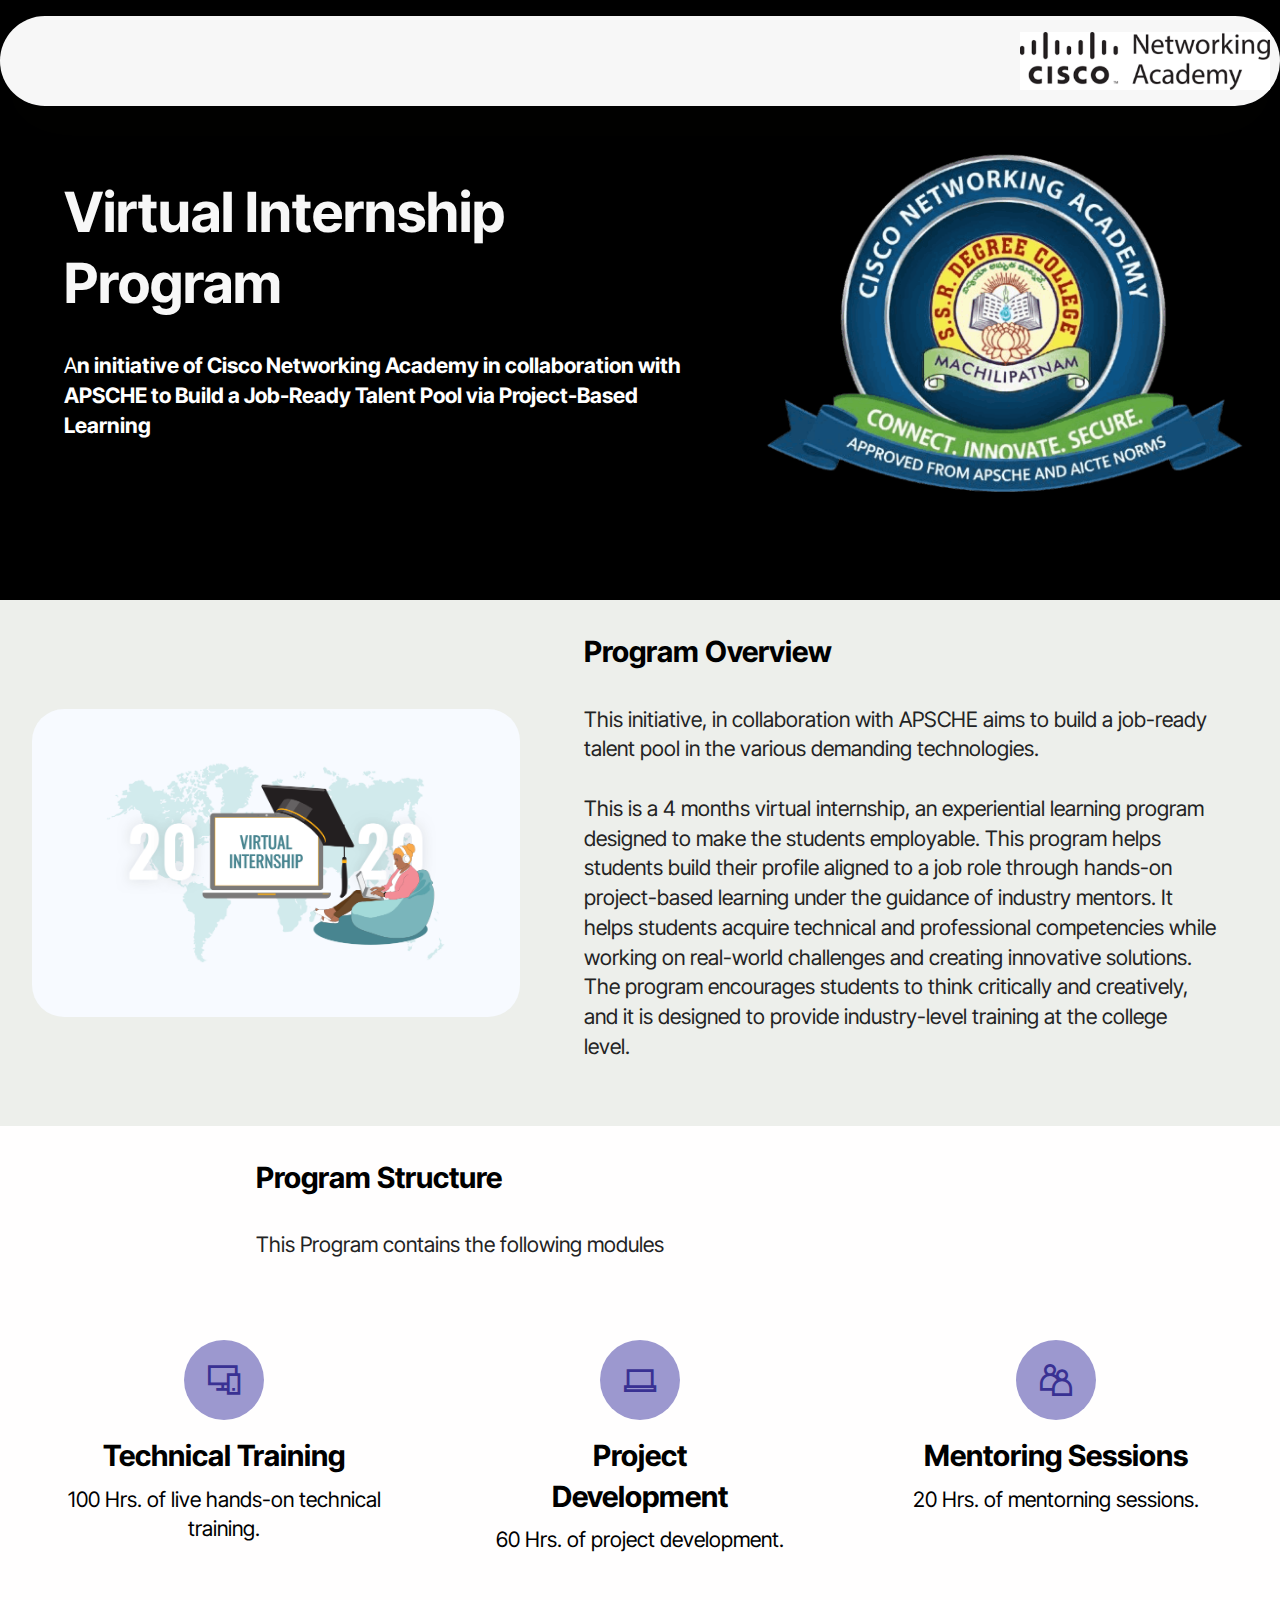
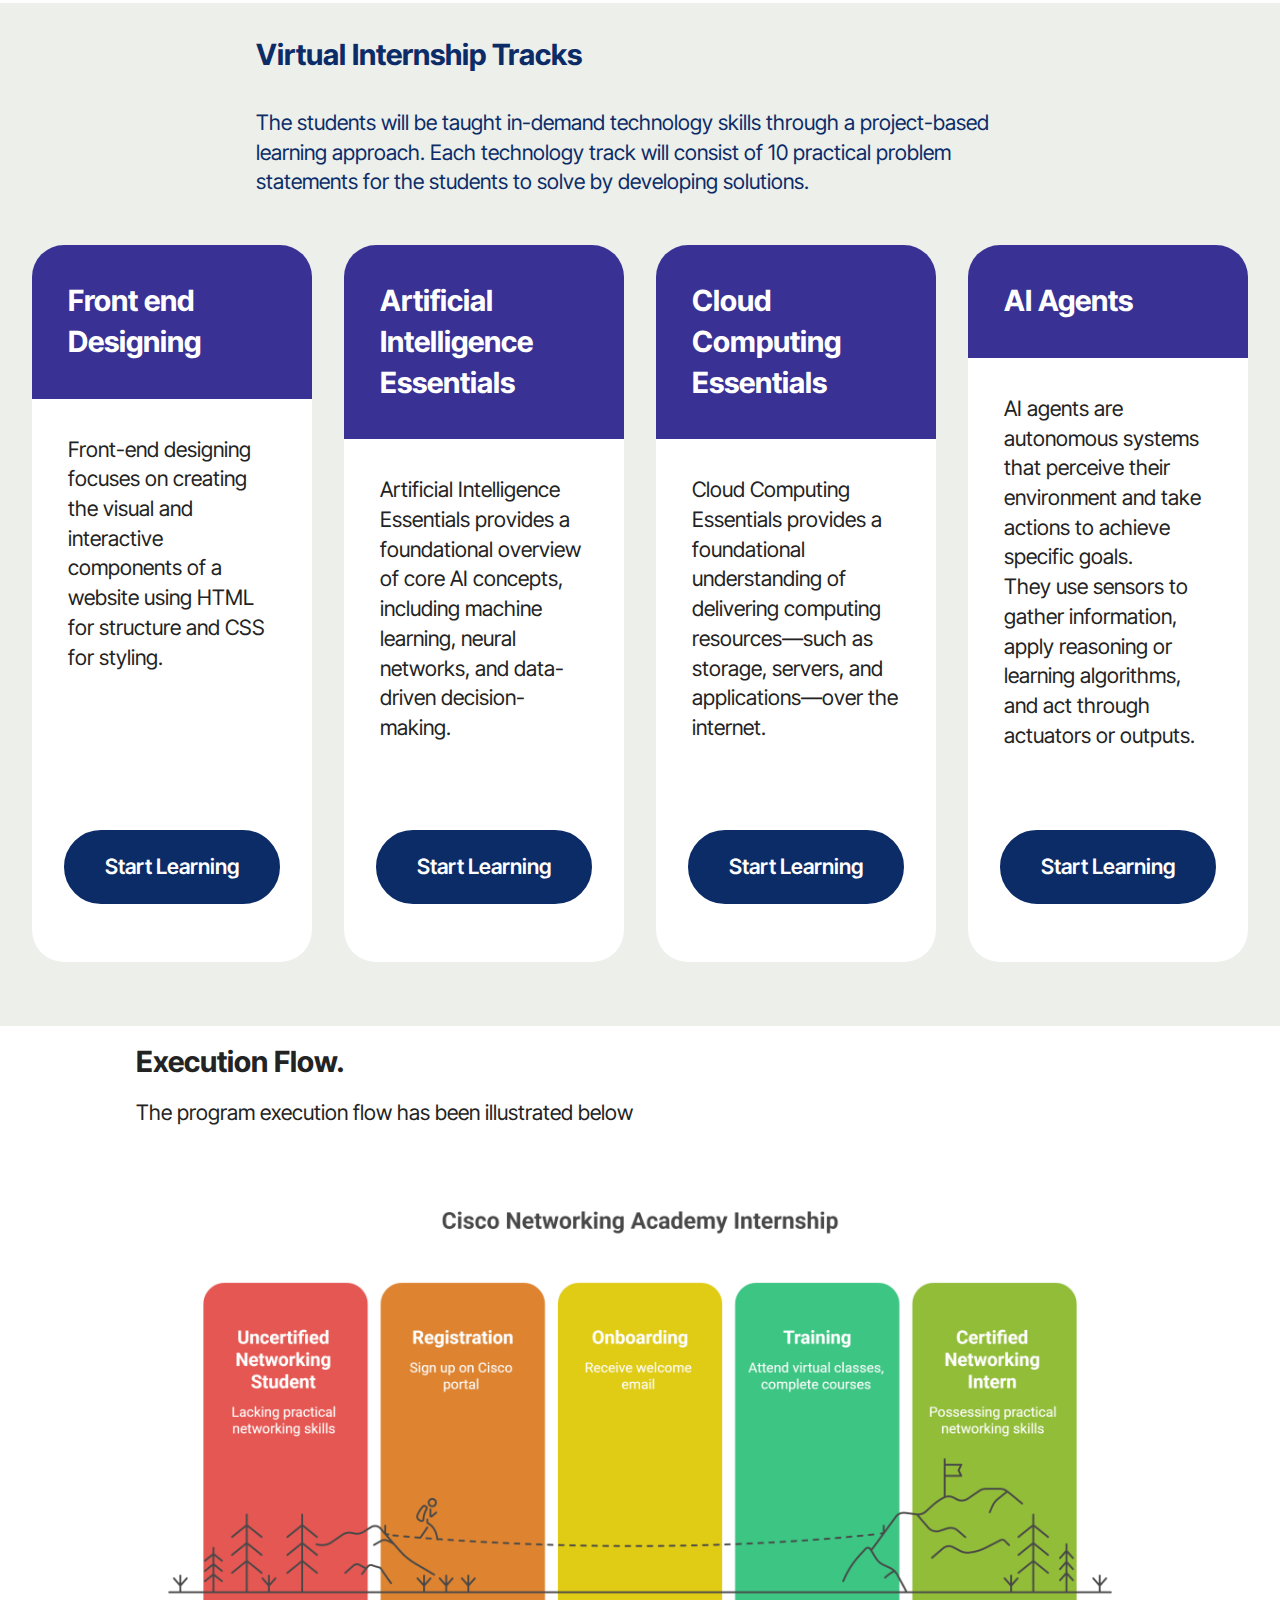
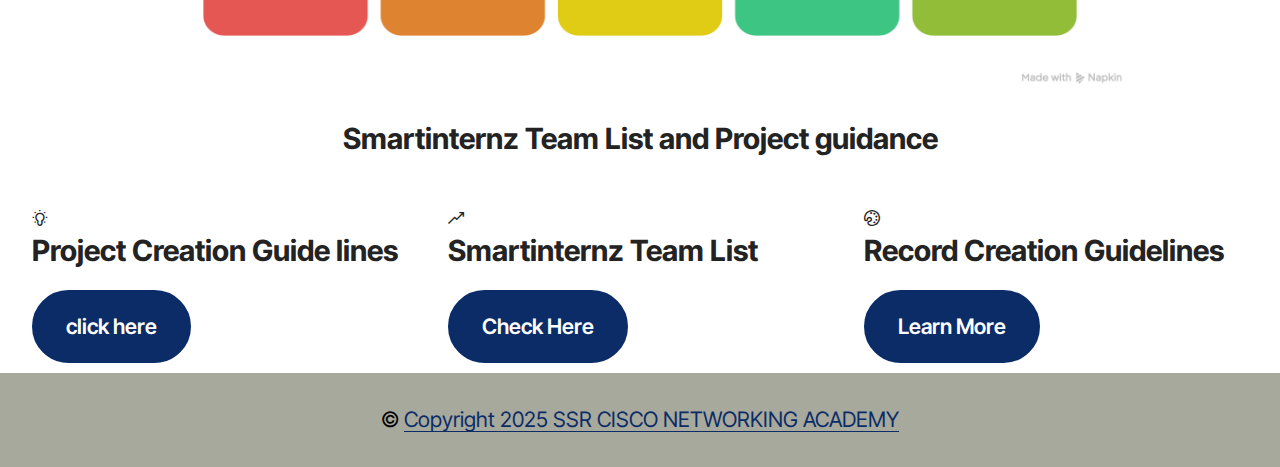
<file: index.html>
<!DOCTYPE html>
<html  >
<head>
  <!-- Site made with Mobirise Website Builder v6.0.1, https://mobirise.com -->
  <meta charset="UTF-8">
  <meta http-equiv="X-UA-Compatible" content="IE=edge">
  <meta name="generator" content="Mobirise v6.0.1, mobirise.com">
  <meta name="viewport" content="width=device-width, initial-scale=1, minimum-scale=1">
  <link rel="shortcut icon" href="assets/images/images.png-379x87.png" type="image/x-icon">
  <meta name="description" content="">
  
  
  <title>Home</title>
  <link rel="stylesheet" href="assets/web/assets/mobirise-icons2/mobirise2.css">
  <link rel="stylesheet" href="assets/bootstrap/css/bootstrap.min.css">
  <link rel="stylesheet" href="assets/bootstrap/css/bootstrap-grid.min.css">
  <link rel="stylesheet" href="assets/bootstrap/css/bootstrap-reboot.min.css">
  <link rel="stylesheet" href="assets/animatecss/animate.css">
  <link rel="stylesheet" href="assets/dropdown/css/style.css">
  <link rel="stylesheet" href="assets/theme/css/style.css">
  <link rel="preload" href="https://fonts.googleapis.com/css?family=Lato:100,100i,300,300i,400,400i,700,700i,900,900i&display=swap" as="style" onload="this.onload=null;this.rel='stylesheet'">
  <noscript><link rel="stylesheet" href="https://fonts.googleapis.com/css?family=Lato:100,100i,300,300i,400,400i,700,700i,900,900i&display=swap"></noscript>
  <link rel="preload" href="https://fonts.googleapis.com/css?family=Inter+Tight:100,200,300,400,500,600,700,800,900,100i,200i,300i,400i,500i,600i,700i,800i,900i&display=swap" as="style" onload="this.onload=null;this.rel='stylesheet'">
  <noscript><link rel="stylesheet" href="https://fonts.googleapis.com/css?family=Inter+Tight:100,200,300,400,500,600,700,800,900,100i,200i,300i,400i,500i,600i,700i,800i,900i&display=swap"></noscript>
  <link rel="preload" as="style" href="assets/mobirise/css/mbr-additional.css?v=SmdSSP"><link rel="stylesheet" href="assets/mobirise/css/mbr-additional.css?v=SmdSSP" type="text/css">

  
  
  
</head>
<body>
  
  <section data-bs-version="5.1" class="menu menu1 cid-v4ZVv5NfCi" once="menu" id="menu01-1t">
	

	<nav class="navbar navbar-dropdown navbar-expand-lg">
		<div class="container">
			<div class="navbar-brand">
				<span class="navbar-logo">
					<a href="index.html#header01-1f">
						<img src="assets/images/images.png-379x87.png" alt="Mobirise Website Builder" style="height: 3.6rem;">
					</a>
				</span>
				
			</div>
			
			
		</div>
	</nav>
</section>

<section data-bs-version="5.1" class="header1 cid-v47u2HL9As" id="header01-1f">
	

	
	

	<div class="container">
		<div class="row justify-content-center">
			<div class="col-12 col-md-12 col-lg-5 image-wrapper">
				<img class="w-100" src="assets/images/logo.png-500x500.png" alt="Mobirise Website Builder">
			</div>
			<div class="col-12 col-lg col-md-12">
				<div class="text-wrapper align-left">
					<h1 class="mbr-section-title mbr-fonts-style mb-4 display-2"><strong>Virtual Internship Program</strong></h1>
					<p class="mbr-text mbr-fonts-style mb-4 display-7">A<strong>n initiative of Cisco Networking Academy in collaboration with APSCHE to Build a Job-Ready Talent Pool via Project-Based Learning</strong></p>
					
				</div>
			</div>
		</div>
	</div>
</section>

<section data-bs-version="5.1" class="header1 cid-v47zkt574v" id="header01-1h">
	

	
	

	<div class="container-fluid">
		<div class="row justify-content-center">
			<div class="col-12 col-md-12 col-lg-5 image-wrapper">
				<img class="w-100" src="assets/images/what-is-a-virtual-internship-.png-1120x707.png" alt="Mobirise Website Builder">
			</div>
			<div class="col-12 col-lg col-md-12">
				<div class="text-wrapper align-left">
					<h1 class="mbr-section-title mbr-fonts-style mb-4 display-5"><strong>Program Overview</strong></h1>
					<p class="mbr-text mbr-fonts-style mb-4 display-7">This initiative, in collaboration with APSCHE aims to build a job-ready talent pool in the various demanding technologies.
<br>
<br>This is a 4 months virtual internship, an experiential learning program designed to make the students employable. This program helps students build their profile aligned to a job role through hands-on project-based learning under the guidance of industry mentors. It helps students acquire technical and professional competencies while working on real-world challenges and creating innovative solutions. The program encourages students to think critically and creatively, and it is designed to provide industry-level training at the college level.</p>
					
				</div>
			</div>
		</div>
	</div>
</section>

<section data-bs-version="5.1" class="features10 cid-v47DgKxnNS" id="features010-1k">
  

  
  
  <div class="container">
    <div class="row justify-content-center mb-5">
      <div class="col-12 mb-0 content-head">
        <h3 class="mbr-section-title mbr-fonts-style align-center display-5"><strong>Program Structure</strong></h3>
        <h5 class="mbr-section-subtitle mbr-fonts-style align-center mb-0 mt-4 display-7">This Program contains the following modules</h5>
      </div>
    </div>
    <div class="row">
      <div class="item features-without-image col-12 col-md-6 col-lg-4">
        <div class="item-wrapper">
          <div class="card-box align-left">
            <div class="iconfont-wrapper mb-3">
              <span class="mbr-iconfont mobi-mbri-responsive-2 mobi-mbri"></span>
            </div>
            <h5 class="card-title mbr-fonts-style display-5"><strong>Technical Training</strong></h5>
            <p class="card-text mbr-fonts-style mb-3 display-7">100 Hrs. of live hands-on technical training.</p>
            
          </div>
        </div>
      </div>
      <div class="item features-without-image col-12 col-md-6 col-lg-4">
        <div class="item-wrapper">
          <div class="card-box align-left">
            <div class="iconfont-wrapper mb-3">
              <span class="mbr-iconfont mobi-mbri-laptop mobi-mbri"></span>
            </div>
            <h5 class="card-title mbr-fonts-style display-5"><strong>Project
</strong><div><strong>Development</strong></div></h5>
            <p class="card-text mbr-fonts-style mb-3 display-7">60 Hrs. of project development.</p>
            
          </div>
        </div>
      </div>
      <div class="item features-without-image col-12 col-md-6 col-lg-4">
        <div class="item-wrapper">
          <div class="card-box align-left">
            <div class="iconfont-wrapper mb-3">
              <span class="mbr-iconfont mobi-mbri-users mobi-mbri"></span>
            </div>
            <h5 class="card-title mbr-fonts-style display-5"><strong>Mentoring Sessions</strong></h5>
            <p class="card-text mbr-fonts-style mb-3 display-7">20 Hrs. of mentorning sessions.</p>
            
          </div>
        </div>
      </div>
    </div>
  </div>
</section>

<section data-bs-version="5.1" class="pricing1 cid-v47GaaNxgc" id="pricing01-1p">
  
  
  <div class="container-fluid">
    <div class="row justify-content-center">
      <div class="col-12 content-head">
        <div class="mbr-section-head mb-5">
          <h4 class="mbr-section-title mbr-fonts-style align-center mb-0 display-5"><strong>Virtual Internship Tracks</strong></h4>
          <h5 class="mbr-section-subtitle mbr-fonts-style align-center mt-4 mb-0 display-7">The students will be taught in-demand technology skills through a project-based learning approach. Each technology track will consist of 10 practical problem statements for the students to solve by developing solutions.</h5>
        </div>
      </div>
    </div>
    <div class="row"> 
      <div class="item features-without-image col-12 col-md-6 col-lg-3 item-mb active">
        <div class="item-wrapper">
          <div class="item-head">
            <h5 class="item-title mbr-fonts-style mb-0 display-5"><strong>Front end Designing&nbsp;</strong></h5>
            
          </div>
          <div class="item-content">
            <p class="mbr-text mbr-fonts-style display-7">Front-end designing focuses on creating the visual and interactive components of a website using HTML for structure and CSS for styling.<br><br></p>
          </div>
          <div class="mbr-section-btn item-footer"><a href="" class="btn item-btn btn-primary display-7">Start Learning</a></div>
        </div>
      </div><div class="item features-without-image col-12 col-md-6 col-lg-3 item-mb">
        <div class="item-wrapper">
          <div class="item-head">
            <h5 class="item-title mbr-fonts-style mb-0 display-5"><strong>Artificial Intelligence Essentials</strong></h5>
            
          </div>
          <div class="item-content">
            <p class="mbr-text mbr-fonts-style display-7">Artificial Intelligence Essentials provides a foundational overview of core AI concepts, including machine learning, neural networks, and data-driven decision-making.<br><br></p>
          </div>
          <div class="mbr-section-btn item-footer"><a href="" class="btn item-btn btn-primary display-7">Start Learning</a></div>
        </div>
      </div>

      

      <div class="item features-without-image col-12 col-md-6 col-lg-3 item-mb">
        <div class="item-wrapper">
          <div class="item-head">
            <h5 class="item-title mbr-fonts-style mb-0 display-5"><strong>Cloud Computing Essentials</strong></h5>
            
          </div>
          <div class="item-content">
            <p class="mbr-text mbr-fonts-style display-7">Cloud Computing Essentials provides a foundational understanding of delivering computing resources—such as storage, servers, and applications—over the internet.</p>
          </div>
          <div class="mbr-section-btn item-footer"><a href="" class="btn item-btn btn-primary display-7">Start Learning</a></div>
        </div>
      </div>
      <div class="item features-without-image col-12 col-md-6 col-lg-3 item-mb">
        <div class="item-wrapper">
          <div class="item-head">
            <h5 class="item-title mbr-fonts-style mb-0 display-5"><strong>AI Agents</strong></h5>
            
          </div>
          <div class="item-content">
            <p class="mbr-text mbr-fonts-style display-7">AI agents are autonomous systems that perceive their environment and take actions to achieve specific goals.<br>They use sensors to gather information, apply reasoning or learning algorithms, and act through actuators or outputs.</p>
          </div>
          <div class="mbr-section-btn item-footer"><a href="" class="btn item-btn btn-primary display-7">Start Learning</a></div>
        </div>
      </div>
    </div>
  </div>
</section>

<section data-bs-version="5.1" class="image3 cid-v47Loowyld" id="image03-1q">
  

  
  

  <div class="container">
    <div class="row justify-content-center">
      <div class="col-12 col-lg-10">
        <h4 class="mbr-description mbr-fonts-style mb-3 align-center display-5"><strong>Execution Flow.</strong>
        </h4>
        <p class="mbr-description mbr-fonts-style mb-4 align-center display-7">The program execution flow has been illustrated below</p>
        <div class="image-wrapper">
          <img class="w-100" src="assets/images/visual-selection-3.png-2136x1150.png" alt="Mobirise Website Builder">
        </div>
      </div>
    </div>
  </div>
</section>

<section data-bs-version="5.1" class="features5 cid-v5L05lT12e" id="features05-1y">
  

  
  
  <div class="container">
    <div class="row mb-5 justify-content-center">
      <div class="col-12 content-head">
        <h3 class="mbr-section-title mbr-fonts-style align-center mb-0 display-5"><strong>Smartinternz Team List and Project guidance</strong></h3>
        
      </div>
    </div>
    <div class="row">
      <div class="item features-without-image col-12 col-md-6 col-lg-4 item-mb">
        <div class="item-wrapper">
          <div class="card-box align-left">
            <div class="iconfont-wrapper">
              <span class="mbr-iconfont mobi-mbri-idea mobi-mbri"></span>
            </div>
            <h5 class="card-title mbr-fonts-style display-5"><strong>Project Creation Guide lines</strong></h5>
            

            <div class="mbr-section-btn item-footer"><a href="https://ssrcisconetworkingacademy-beep.github.io/miniproject/" class="btn item-btn btn-primary display-7">click here</a></div>
          </div>
        </div>
      </div>
      <div class="item features-without-image col-12 col-md-6 col-lg-4 item-mb">
        <div class="item-wrapper">
          <div class="card-box align-left">
            <div class="iconfont-wrapper">
              <span class="mbr-iconfont mobi-mbri-growing-chart mobi-mbri"></span>
            </div>
            <h5 class="card-title mbr-fonts-style display-5"><strong>Smartinternz Team List</strong></h5>
            

            <div class="mbr-section-btn item-footer"><a href="" class="btn item-btn btn-primary display-7">Check Here</a></div>
          </div>
        </div>
      </div>
      <div class="item features-without-image col-12 col-md-6 col-lg-4 item-mb">
        <div class="item-wrapper">
          <div class="card-box align-left">
            <div class="iconfont-wrapper">
              <span class="mbr-iconfont mobi-mbri-change-style mobi-mbri"></span>
            </div>
            <h5 class="card-title mbr-fonts-style display-5"><strong>Record Creation Guidelines</strong></h5>
            

            <div class="mbr-section-btn item-footer">
              <a href="" class="btn item-btn btn-primary display-7">Learn More</a>
            </div>
          </div>
        </div>
      </div>
    </div>
  </div>
</section>

<section data-bs-version="5.1" class="footer4 cid-v4ZZmJ45Rq" once="footers" id="footer04-1x">

    

    

    <div class="container">
        <div class="media-container-row align-center mbr-white">
            <div class="col-12">
                <p class="mbr-text mb-0 mbr-fonts-style display-7">
                    © <strong><a href="index.html#header01-1f" class="text-primary">Copyright 2025 SSR CISCO NETWORKING ACADEMY</a></strong></p>
            </div>
        </div>
    

  </body>
</html>
</file>
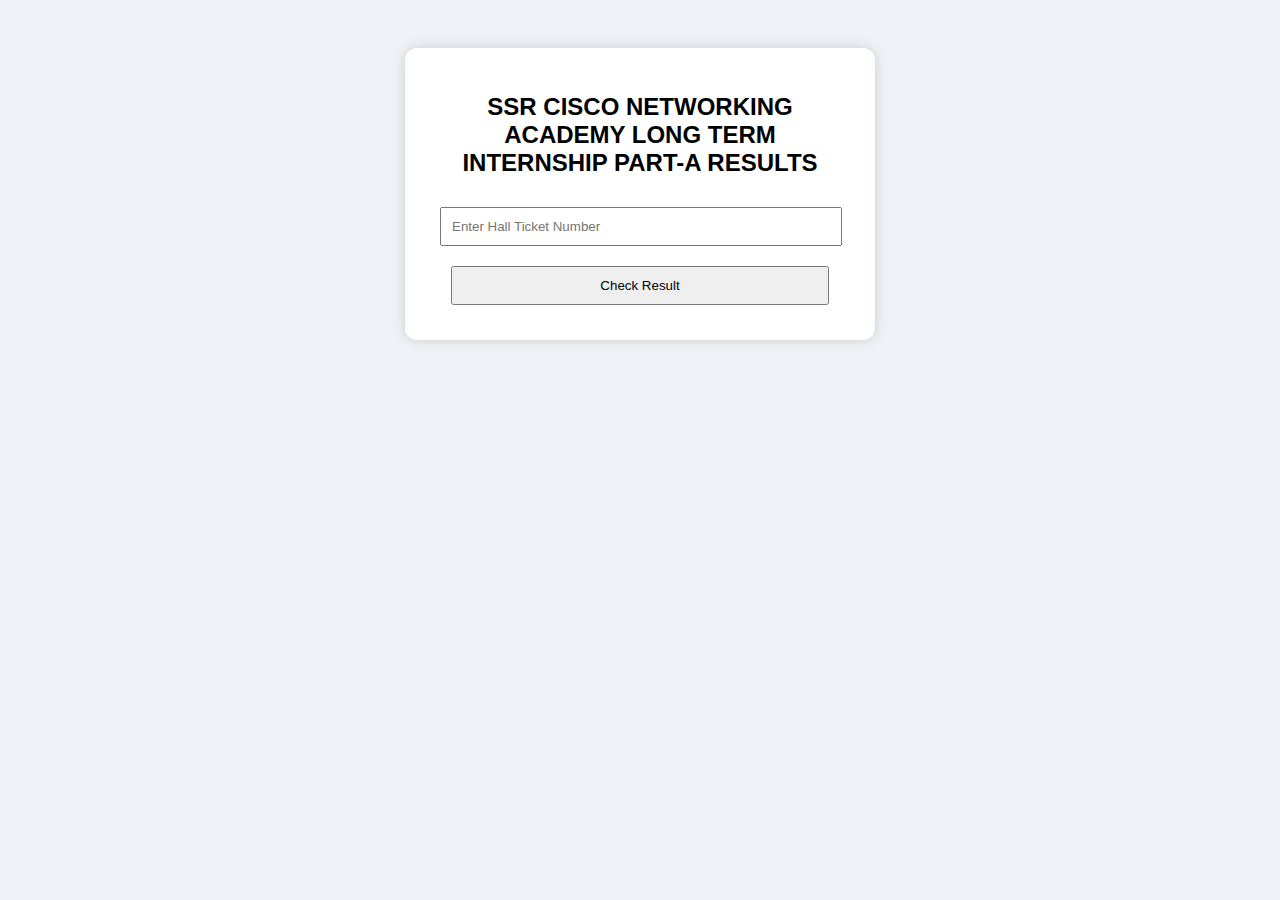
<file: b.com part-a.html>
<!DOCTYPE html>
<html>
<head>
<meta charset="UTF-8">
<title>All Results 2026</title>

<style>
body {
  font-family: Arial;
  background: #eef2f7;
  text-align: center;
  padding: 40px;
}
.box {
  background: white;
  padding: 25px;
  width: 420px;
  margin: auto;
  border-radius: 12px;
  box-shadow: 0 0 12px #ccc;
}
input, button {
  padding: 10px;
  margin: 10px;
  width: 90%;
}
.pass { color: green; }
.fail { color: red; }
</style>
</head>

<body>

<div class="box">
  <h2>SSR CISCO NETWORKING ACADEMY LONG TERM INTERNSHIP PART-A RESULTS </h2>

  <input type="text" id="ht" placeholder="Enter Hall Ticket Number">
  <button onclick="check()">Check Result</button>

  <div id="out"></div>
</div>

<script>

const data = [

/* ===== B.COM ===== */
{ht:"Y237258006",m:36,c:"B.COM"},
{ht:"Y237258014",m:31,c:"B.COM"},
{ht:"Y237258017",m:26,c:"B.COM"},
{ht:"Y237258018",m:27,c:"B.COM"},
{ht:"Y237258022",m:34,c:"B.COM"},
{ht:"Y237258024",m:12,c:"B.COM"},
{ht:"Y237258027",m:36,c:"B.COM"},
{ht:"Y237258030",m:18,c:"B.COM"},
{ht:"Y237258032",m:36,c:"B.COM"},
{ht:"Y237258034",m:20,c:"B.COM"},
{ht:"Y237258035",m:19,c:"B.COM"},
{ht:"Y237258037",m:19,c:"B.COM"},
{ht:"Y237258039",m:27,c:"B.COM"},
{ht:"Y237258042",m:17,c:"B.COM"},
{ht:"Y237258044",m:15,c:"B.COM"},
{ht:"Y237258046",m:17,c:"B.COM"},
{ht:"Y237258048",m:23,c:"B.COM"},
{ht:"Y237258051",m:15,c:"B.COM"},
{ht:"Y237258054",m:26,c:"B.COM"},
{ht:"Y237258058",m:18,c:"B.COM"},

/* ===== BSC CS ===== */
{ht:"Y233258014",m:13,c:"BSC CS"},
{ht:"Y233258034",m:18,c:"BSC CS"},
{ht:"Y233258003",m:22,c:"BSC CS"},
{ht:"Y233258044",m:27,c:"BSC CS"},
{ht:"Y233258035",m:34,c:"BSC CS"},
{ht:"Y233258022",m:18,c:"BSC CS"},
{ht:"Y233258042",m:25,c:"BSC CS"},
{ht:"Y233258036",m:22,c:"BSC CS"},
{ht:"Y233258029",m:47,c:"BSC CS"},
{ht:"Y233258001",m:18,c:"BSC CS"},
{ht:"Y233258030",m:36,c:"BSC CS"},
{ht:"Y233258004",m:44,c:"BSC CS"},
{ht:"Y233258026",m:30,c:"BSC CS"},
{ht:"Y233258009",m:35,c:"BSC CS"},
{ht:"Y233258015",m:37,c:"BSC CS"},
{ht:"Y233258033",m:32,c:"BSC CS"},
{ht:"Y233258027",m:24,c:"BSC CS"},
{ht:"Y233258002",m:24,c:"BSC CS"},
{ht:"Y233258023",m:26,c:"BSC CS"},
{ht:"Y233258041",m:31,c:"BSC CS"},
{ht:"Y233258032",m:42,c:"BSC CS"},
{ht:"Y233258006",m:45,c:"BSC CS"},
{ht:"Y233258008",m:36,c:"BSC CS"},
{ht:"Y233258038",m:44,c:"BSC CS"},
{ht:"Y233258031",m:35,c:"BSC CS"},
{ht:"Y233258037",m:50,c:"BSC CS"},
{ht:"Y233258012",m:46,c:"BSC CS"},
{ht:"Y233258018",m:30,c:"BSC CS"},
{ht:"Y233258010",m:28,c:"BSC CS"},
{ht:"Y233258019",m:30,c:"BSC CS"},
{ht:"Y233258013",m:33,c:"BSC CS"},
{ht:"Y233258011",m:44,c:"BSC CS"},
{ht:"Y233258043",m:37,c:"BSC CS"},
{ht:"Y233258021",m:36,c:"BSC CS"},
{ht:"Y233258040",m:42,c:"BSC CS"},

/* ===== ELECTRONICS + ALL ===== */
{ht:"Y233258100",m:21,c:"BSC ELECTRONICS"},
{ht:"Y233258064",m:17,c:"BSC ELECTRONICS"},
{ht:"Y233258088",m:21,c:"BSC ELECTRONICS"},
{ht:"Y233258070",m:34,c:"BSC ELECTRONICS"},
{ht:"Y233258102",m:50,c:"BSC ELECTRONICS"},
{ht:"Y233258096",m:15,c:"BSC ELECTRONICS"},
{ht:"Y233258089",m:13,c:"BSC ELECTRONICS"},
{ht:"Y233258103",m:25,c:"BSC ELECTRONICS"},
{ht:"Y233258072",m:23,c:"BSC ELECTRONICS"},
{ht:"Y233258079",m:40,c:"BSC ELECTRONICS"},
{ht:"Y233258073",m:22,c:"BSC ELECTRONICS"},
{ht:"Y233258097",m:34,c:"BSC ELECTRONICS"},
{ht:"Y233258095",m:47,c:"BSC ELECTRONICS"},
{ht:"Y233258092",m:47,c:"BSC ELECTRONICS"},
{ht:"Y233258075",m:10,c:"BSC ELECTRONICS"},
{ht:"Y233258071",m:43,c:"BSC ELECTRONICS"},
{ht:"Y233258081",m:21,c:"BSC ELECTRONICS"},
{ht:"Y233258098",m:45,c:"BSC ELECTRONICS"},
{ht:"Y233258074",m:24,c:"BSC ELECTRONICS"},
{ht:"Y233258083",m:25,c:"BSC ELECTRONICS"},
{ht:"Y233258091",m:25,c:"BSC ELECTRONICS"},
{ht:"Y233258080",m:23,c:"BSC ELECTRONICS"},

/* other groups */
{ht:"Y233258150",m:44,c:"BSC STATISTICS"},
{ht:"Y233258078",m:17,c:"BSC ELECTRONICS"},
{ht:"Y23EE58094",m:44,c:"BSC ELECTRONICS"},
{ht:"Y233258127",m:40,c:"BSC PHYSICS"},
{ht:"Y233258120",m:43,c:"BSC IOT"},
{ht:"Y233258055",m:27,c:"BSC DA"},
{ht:"Y233258122",m:25,c:"BSC IOT"},
{ht:"Y233258139",m:24,c:"BSC PHYSICS"},
{ht:"Y233258131",m:22,c:"BSC PHYSICS"},
{ht:"Y233258121",m:43,c:"BSC IOT"},
{ht:"Y233258118",m:42,c:"BSC IOT"},
{ht:"Y2333258046",m:49,c:"BSC DA"},
{ht:"Y233258060",m:33,c:"BSC DA"},
{ht:"Y233258148",m:17,c:"BSC STATISTICS"},
{ht:"Y233258124",m:48,c:"BSC IOT"},
{ht:"Y233258105",m:33,c:"BSC IOT"},
{ht:"Y233258104",m:26,c:"BSC IOT"},
{ht:"Y233258153",m:35,c:"BSC STATISTICS"},
{ht:"Y233258137",m:25,c:"BSC PHYSICS"}

];

function check() {
  let ht = document.getElementById("ht").value.trim().toUpperCase();
  let out = document.getElementById("out");

  let s = data.find(x => x.ht === ht);

  if (s) {
    let status = s.m >= 18 ? "PASS" : "FAIL";
    let cls = s.m >= 18 ? "pass" : "fail";

    out.innerHTML = `
      Course: ${s.c}<br>
      Marks: ${s.m} / 50<br>
      <span class="${cls}">${status}</span>
    `;
  } else {
    out.innerHTML =
      "<span class='fail'>Your not submitted form successfully, contact instructor</span>";
  }
}

</script>

</body>
</html>
</file>
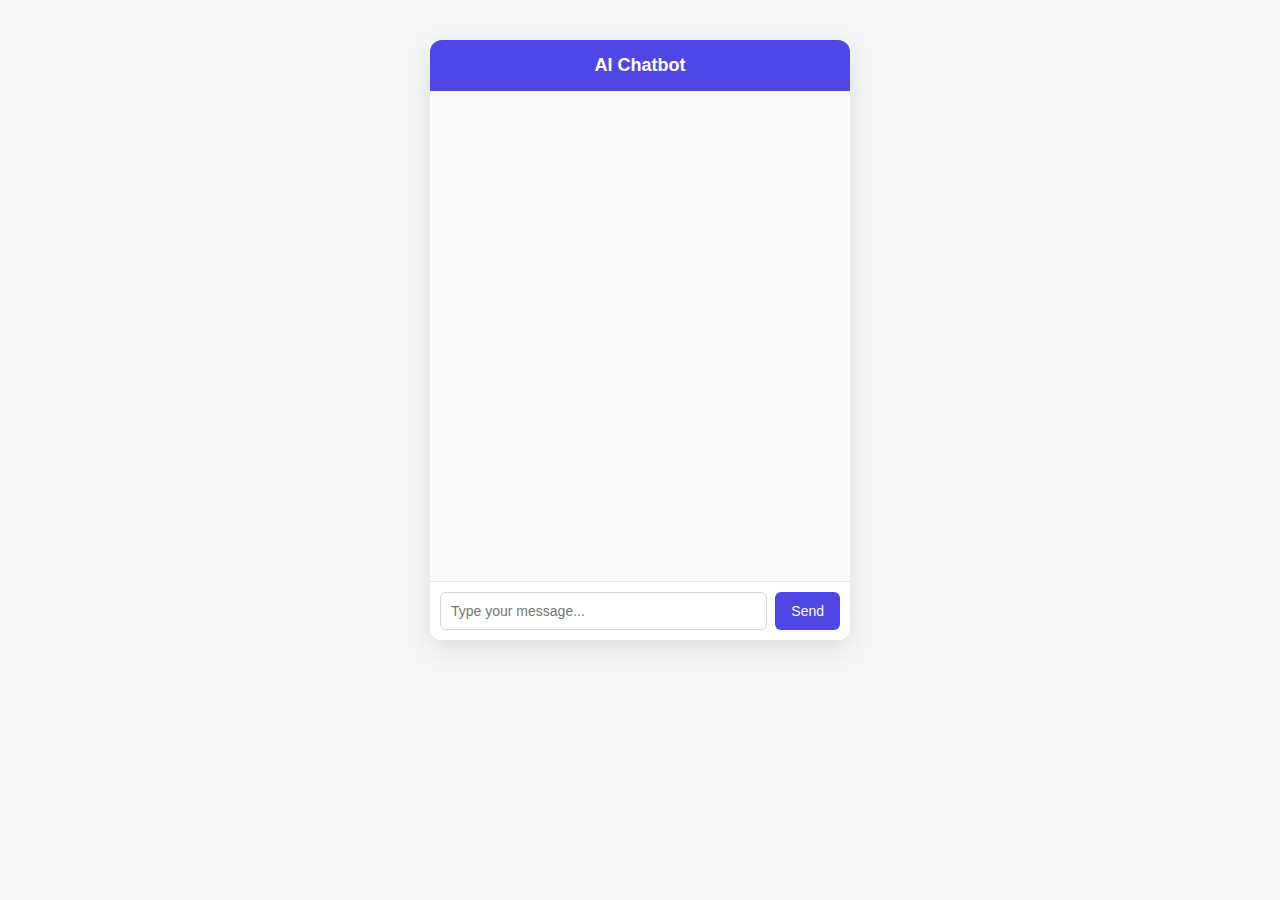
<file: bot.html>
<!DOCTYPE html>
<html lang="en">
<head>
  <meta charset="UTF-8" />
  <title>n8n AI Chatbot</title>
  <meta name="viewport" content="width=device-width, initial-scale=1.0" />

  <style>
    body {
      margin: 0;
      padding: 0;
      background: #f4f6f8;
      font-family: Arial, Helvetica, sans-serif;
    }

    .chat-container {
      width: 100%;
      max-width: 420px;
      height: 600px;
      margin: 40px auto;
      background: #ffffff;
      border-radius: 12px;
      box-shadow: 0 8px 25px rgba(0,0,0,0.1);
      display: flex;
      flex-direction: column;
      overflow: hidden;
    }

    .chat-header {
      background: #4f46e5;
      color: #fff;
      padding: 15px;
      text-align: center;
      font-size: 18px;
      font-weight: bold;
    }

    .chat-messages {
      flex: 1;
      padding: 15px;
      overflow-y: auto;
      background: #f9fafb;
    }

    .message {
      margin-bottom: 12px;
      max-width: 75%;
      padding: 10px 12px;
      border-radius: 10px;
      font-size: 14px;
      line-height: 1.4;
    }

    .user {
      background: #4f46e5;
      color: #fff;
      align-self: flex-end;
      border-bottom-right-radius: 2px;
    }

    .bot {
      background: #e5e7eb;
      color: #111827;
      align-self: flex-start;
      border-bottom-left-radius: 2px;
    }

    .chat-input {
      display: flex;
      padding: 10px;
      border-top: 1px solid #e5e7eb;
      background: #ffffff;
    }

    .chat-input input {
      flex: 1;
      padding: 10px;
      border: 1px solid #d1d5db;
      border-radius: 6px;
      outline: none;
      font-size: 14px;
    }

    .chat-input button {
      margin-left: 8px;
      padding: 10px 16px;
      background: #4f46e5;
      border: none;
      border-radius: 6px;
      color: #fff;
      font-size: 14px;
      cursor: pointer;
    }

    .chat-input button:disabled {
      background: #9ca3af;
      cursor: not-allowed;
    }
  </style>
</head>
<body>

  <div class="chat-container">
    <div class="chat-header">AI Chatbot</div>

    <div class="chat-messages" id="chat"></div>

    <div class="chat-input">
      <input
        type="text"
        id="messageInput"
        placeholder="Type your message..."
        onkeydown="if(event.key==='Enter') sendMessage()"
      />
      <button onclick="sendMessage()">Send</button>
    </div>
  </div>

  <script>
    const CHAT_URL = "https://nitjobmela.app.n8n.cloud/webhook-test/chatbot";

    const chatBox = document.getElementById("chat");
    const input = document.getElementById("messageInput");

    function addMessage(text, sender) {
      const msg = document.createElement("div");
      msg.classList.add("message", sender);
      msg.innerText = text;
      chatBox.appendChild(msg);
      chatBox.scrollTop = chatBox.scrollHeight;
    }

    async function sendMessage() {
      const text = input.value.trim();
      if (!text) return;

      addMessage(text, "user");
      input.value = "";
      addMessage("Thinking...", "bot");

      try {
        const response = await fetch(CHAT_URL, {
          method: "POST",
          headers: {
            "Content-Type": "application/json"
          },
          body: JSON.stringify({ message: text })
        });

        const data = await response.json();

        // Remove "Thinking..."
        chatBox.removeChild(chatBox.lastChild);

        addMessage(data.reply || "No response", "bot");

      } catch (err) {
        chatBox.removeChild(chatBox.lastChild);
        addMessage("Error connecting to chatbot", "bot");
      }
    }
  </script>

</body>
</html>
</file>
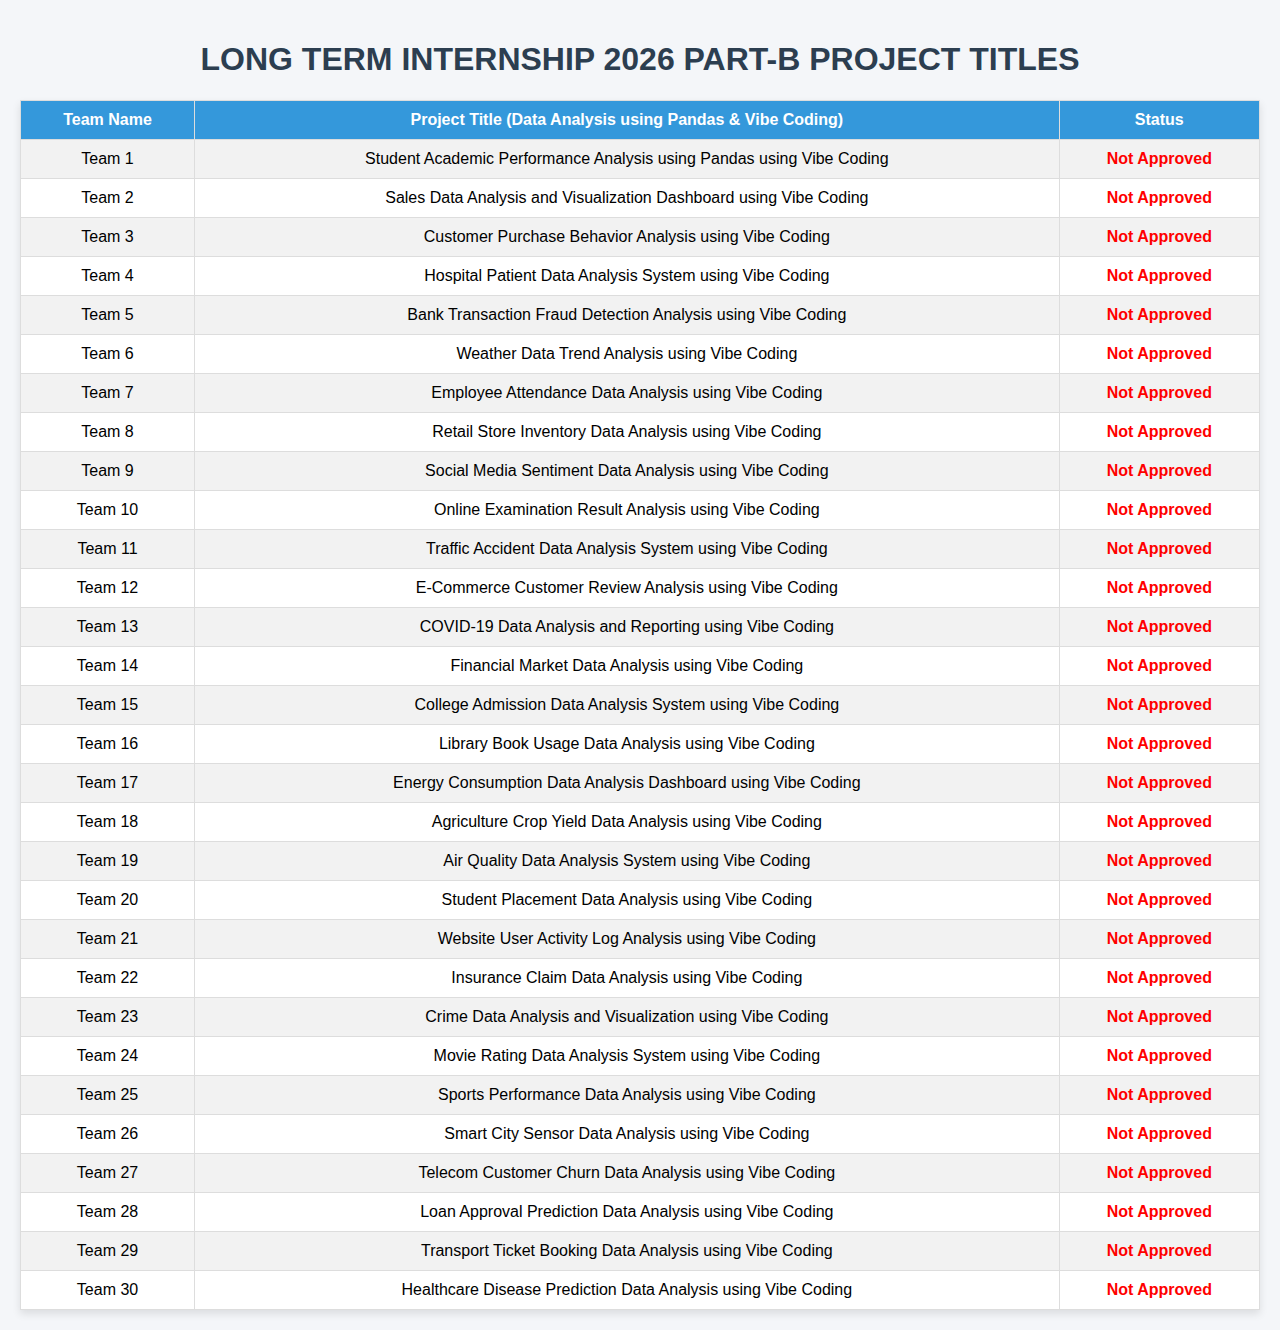
<file: projecttitles.html>
<!DOCTYPE html>
<html lang="en">
<head>
    <meta charset="UTF-8">
    <title>Long Term internship project titles (part-B)</title>
    <style>
        body {
            font-family: Arial, Helvetica, sans-serif;
            background-color: #f4f6f9;
            margin: 0;
            padding: 20px;
        }

        h1 {
            text-align: center;
            color: #2c3e50;
        }

        table {
            width: 100%;
            border-collapse: collapse;
            background-color: #ffffff;
            box-shadow: 0 4px 8px rgba(0,0,0,0.1);
        }

        th, td {
            padding: 10px;
            text-align: center;
            border: 1px solid #ddd;
        }

        th {
            background-color: #3498db;
            color: white;
        }

        tr:nth-child(even) {
            background-color: #f2f2f2;
        }

        .status {
            font-weight: bold;
            color: red;
        }
    </style>
</head>
<body>

<h1>LONG TERM INTERNSHIP 2026 PART-B PROJECT TITLES</h1>

<table id="projectTable">
    <thead>
        <tr>
            <th>Team Name</th>
            <th>Project Title (Data Analysis using Pandas & Vibe Coding)</th>
            <th>Status</th>
        </tr>
    </thead>
    <tbody>
        <script>
            const projectTitles = [
                "Student Academic Performance Analysis using Pandas using Vibe Coding",
                "Sales Data Analysis and Visualization Dashboard using Vibe Coding",
                "Customer Purchase Behavior Analysis using Vibe Coding",
                "Hospital Patient Data Analysis System using Vibe Coding",
                "Bank Transaction Fraud Detection Analysis using Vibe Coding",
                "Weather Data Trend Analysis using Vibe Coding",
                "Employee Attendance Data Analysis using Vibe Coding",
                "Retail Store Inventory Data Analysis using Vibe Coding",
                "Social Media Sentiment Data Analysis using Vibe Coding",
                "Online Examination Result Analysis using Vibe Coding",
                "Traffic Accident Data Analysis System using Vibe Coding",
                "E-Commerce Customer Review Analysis using Vibe Coding",
                "COVID-19 Data Analysis and Reporting using Vibe Coding",
                "Financial Market Data Analysis using Vibe Coding",
                "College Admission Data Analysis System using Vibe Coding",
                "Library Book Usage Data Analysis using Vibe Coding",
                "Energy Consumption Data Analysis Dashboard using Vibe Coding",
                "Agriculture Crop Yield Data Analysis using Vibe Coding",
                "Air Quality Data Analysis System using Vibe Coding",
                "Student Placement Data Analysis using Vibe Coding",
                "Website User Activity Log Analysis using Vibe Coding",
                "Insurance Claim Data Analysis using Vibe Coding",
                "Crime Data Analysis and Visualization using Vibe Coding",
                "Movie Rating Data Analysis System using Vibe Coding",
                "Sports Performance Data Analysis using Vibe Coding",
                "Smart City Sensor Data Analysis using Vibe Coding",
                "Telecom Customer Churn Data Analysis using Vibe Coding",
                "Loan Approval Prediction Data Analysis using Vibe Coding",
                "Transport Ticket Booking Data Analysis using Vibe Coding",
                "Healthcare Disease Prediction Data Analysis using Vibe Coding"
            ];

            for (let i = 1; i <= 30; i++) {
                document.write(`
                    <tr>
                        <td>Team ${i}</td>
                        <td>${projectTitles[i-1]}</td>
                        <td class="status">Not Approved</td>
                    </tr>
                `);
            }
        </script>
    </tbody>
</table>

</body>
</html>
</file>
<file: assets/web/assets/mobirise-icons2/mobirise2.css>
@font-face {
  font-family: 'Moririse2';
  font-display: swap;
  src:  url('mobirise2.eot?f2bix4');
  src:  url('mobirise2.eot?f2bix4#iefix') format('embedded-opentype'),
    url('mobirise2.ttf?f2bix4') format('truetype'),
    url('mobirise2.woff?f2bix4') format('woff'),
    url('mobirise2.svg?f2bix4#mobirise2') format('svg');
  font-weight: normal;
  font-style: normal;
}

[class^="mobi-"], [class*=" mobi-"] {
  /* use !important to prevent issues with browser extensions that change fonts */
  font-family: 'Moririse2' !important;
  speak: none;
  font-style: normal;
  font-weight: normal;
  font-variant: normal;
  text-transform: none;
  line-height: 1;

  /* Better Font Rendering =========== */
  -webkit-font-smoothing: antialiased;
  -moz-osx-font-smoothing: grayscale;
}

.mobi-mbri-add-submenu:before {
  content: "\e900";
}
.mobi-mbri-alert:before {
  content: "\e901";
}
.mobi-mbri-align-center:before {
  content: "\e902";
}
.mobi-mbri-align-justify:before {
  content: "\e903";
}
.mobi-mbri-align-left:before {
  content: "\e904";
}
.mobi-mbri-align-right:before {
  content: "\e905";
}
.mobi-mbri-android:before {
  content: "\e906";
}
.mobi-mbri-apple:before {
  content: "\e907";
}
.mobi-mbri-arrow-down:before {
  content: "\e908";
}
.mobi-mbri-arrow-next:before {
  content: "\e909";
}
.mobi-mbri-arrow-prev:before {
  content: "\e90a";
}
.mobi-mbri-arrow-up:before {
  content: "\e90b";
}
.mobi-mbri-bold:before {
  content: "\e90c";
}
.mobi-mbri-bookmark:before {
  content: "\e90d";
}
.mobi-mbri-bootstrap:before {
  content: "\e90e";
}
.mobi-mbri-briefcase:before {
  content: "\e90f";
}
.mobi-mbri-browse:before {
  content: "\e910";
}
.mobi-mbri-bulleted-list:before {
  content: "\e911";
}
.mobi-mbri-calendar:before {
  content: "\e912";
}
.mobi-mbri-camera:before {
  content: "\e913";
}
.mobi-mbri-cart-add:before {
  content: "\e914";
}
.mobi-mbri-cart-full:before {
  content: "\e915";
}
.mobi-mbri-cash:before {
  content: "\e916";
}
.mobi-mbri-change-style:before {
  content: "\e917";
}
.mobi-mbri-chat:before {
  content: "\e918";
}
.mobi-mbri-clock:before {
  content: "\e919";
}
.mobi-mbri-close:before {
  content: "\e91a";
}
.mobi-mbri-cloud:before {
  content: "\e91b";
}
.mobi-mbri-code:before {
  content: "\e91c";
}
.mobi-mbri-contact-form:before {
  content: "\e91d";
}
.mobi-mbri-credit-card:before {
  content: "\e91e";
}
.mobi-mbri-cursor-click:before {
  content: "\e91f";
}
.mobi-mbri-cust-feedback:before {
  content: "\e920";
}
.mobi-mbri-database:before {
  content: "\e921";
}
.mobi-mbri-delivery:before {
  content: "\e922";
}
.mobi-mbri-desktop:before {
  content: "\e923";
}
.mobi-mbri-devices:before {
  content: "\e924";
}
.mobi-mbri-down:before {
  content: "\e925";
}
.mobi-mbri-download-2:before {
  content: "\e926";
}
.mobi-mbri-download:before {
  content: "\e927";
}
.mobi-mbri-drag-n-drop-2:before {
  content: "\e928";
}
.mobi-mbri-drag-n-drop:before {
  content: "\e929";
}
.mobi-mbri-edit-2:before {
  content: "\e92a";
}
.mobi-mbri-edit:before {
  content: "\e92b";
}
.mobi-mbri-error:before {
  content: "\e92c";
}
.mobi-mbri-extension:before {
  content: "\e92d";
}
.mobi-mbri-features:before {
  content: "\e92e";
}
.mobi-mbri-file:before {
  content: "\e92f";
}
.mobi-mbri-flag:before {
  content: "\e930";
}
.mobi-mbri-folder:before {
  content: "\e931";
}
.mobi-mbri-gift:before {
  content: "\e932";
}
.mobi-mbri-github:before {
  content: "\e933";
}
.mobi-mbri-globe-2:before {
  content: "\e934";
}
.mobi-mbri-globe:before {
  content: "\e935";
}
.mobi-mbri-growing-chart:before {
  content: "\e936";
}
.mobi-mbri-hearth:before {
  content: "\e937";
}
.mobi-mbri-help:before {
  content: "\e938";
}
.mobi-mbri-home:before {
  content: "\e939";
}
.mobi-mbri-hot-cup:before {
  content: "\e93a";
}
.mobi-mbri-idea:before {
  content: "\e93b";
}
.mobi-mbri-image-gallery:before {
  content: "\e93c";
}
.mobi-mbri-image-slider:before {
  content: "\e93d";
}
.mobi-mbri-info:before {
  content: "\e93e";
}
.mobi-mbri-italic:before {
  content: "\e93f";
}
.mobi-mbri-key:before {
  content: "\e940";
}
.mobi-mbri-laptop:before {
  content: "\e941";
}
.mobi-mbri-layers:before {
  content: "\e942";
}
.mobi-mbri-left-right:before {
  content: "\e943";
}
.mobi-mbri-left:before {
  content: "\e944";
}
.mobi-mbri-letter:before {
  content: "\e945";
}
.mobi-mbri-like:before {
  content: "\e946";
}
.mobi-mbri-link:before {
  content: "\e947";
}
.mobi-mbri-lock:before {
  content: "\e948";
}
.mobi-mbri-login:before {
  content: "\e949";
}
.mobi-mbri-logout:before {
  content: "\e94a";
}
.mobi-mbri-magic-stick:before {
  content: "\e94b";
}
.mobi-mbri-map-pin:before {
  content: "\e94c";
}
.mobi-mbri-menu:before {
  content: "\e94d";
}
.mobi-mbri-mobile-2:before {
  content: "\e94e";
}
.mobi-mbri-mobile-horizontal:before {
  content: "\e94f";
}
.mobi-mbri-mobile:before {
  content: "\e950";
}
.mobi-mbri-mobirise:before {
  content: "\e951";
}
.mobi-mbri-more-horizontal:before {
  content: "\e952";
}
.mobi-mbri-more-vertical:before {
  content: "\e953";
}
.mobi-mbri-music:before {
  content: "\e954";
}
.mobi-mbri-new-file:before {
  content: "\e955";
}
.mobi-mbri-numbered-list:before {
  content: "\e956";
}
.mobi-mbri-opened-folder:before {
  content: "\e957";
}
.mobi-mbri-pages:before {
  content: "\e958";
}
.mobi-mbri-paper-plane:before {
  content: "\e959";
}
.mobi-mbri-paperclip:before {
  content: "\e95a";
}
.mobi-mbri-phone:before {
  content: "\e95b";
}
.mobi-mbri-photo:before {
  content: "\e95c";
}
.mobi-mbri-photos:before {
  content: "\e95d";
}
.mobi-mbri-pin:before {
  content: "\e95e";
}
.mobi-mbri-play:before {
  content: "\e95f";
}
.mobi-mbri-plus:before {
  content: "\e960";
}
.mobi-mbri-preview:before {
  content: "\e961";
}
.mobi-mbri-print:before {
  content: "\e962";
}
.mobi-mbri-protect:before {
  content: "\e963";
}
.mobi-mbri-question:before {
  content: "\e964";
}
.mobi-mbri-quote-left:before {
  content: "\e965";
}
.mobi-mbri-quote-right:before {
  content: "\e966";
}
.mobi-mbri-redo:before {
  content: "\e967";
}
.mobi-mbri-refresh:before {
  content: "\e968";
}
.mobi-mbri-responsive-2:before {
  content: "\e969";
}
.mobi-mbri-responsive:before {
  content: "\e96a";
}
.mobi-mbri-right:before {
  content: "\e96b";
}
.mobi-mbri-rocket:before {
  content: "\e96c";
}
.mobi-mbri-sad-face:before {
  content: "\e96d";
}
.mobi-mbri-sale:before {
  content: "\e96e";
}
.mobi-mbri-save:before {
  content: "\e96f";
}
.mobi-mbri-search:before {
  content: "\e970";
}
.mobi-mbri-setting-2:before {
  content: "\e971";
}
.mobi-mbri-setting-3:before {
  content: "\e972";
}
.mobi-mbri-setting:before {
  content: "\e973";
}
.mobi-mbri-share:before {
  content: "\e974";
}
.mobi-mbri-shopping-bag:before {
  content: "\e975";
}
.mobi-mbri-shopping-basket:before {
  content: "\e976";
}
.mobi-mbri-shopping-cart:before {
  content: "\e977";
}
.mobi-mbri-sites:before {
  content: "\e978";
}
.mobi-mbri-smile-face:before {
  content: "\e979";
}
.mobi-mbri-speed:before {
  content: "\e97a";
}
.mobi-mbri-star:before {
  content: "\e97b";
}
.mobi-mbri-success:before {
  content: "\e97c";
}
.mobi-mbri-sun:before {
  content: "\e97d";
}
.mobi-mbri-sun2:before {
  content: "\e97e";
}
.mobi-mbri-tablet-vertical:before {
  content: "\e97f";
}
.mobi-mbri-tablet:before {
  content: "\e980";
}
.mobi-mbri-target:before {
  content: "\e981";
}
.mobi-mbri-timer:before {
  content: "\e982";
}
.mobi-mbri-to-ftp:before {
  content: "\e983";
}
.mobi-mbri-to-local-drive:before {
  content: "\e984";
}
.mobi-mbri-touch-swipe:before {
  content: "\e985";
}
.mobi-mbri-touch:before {
  content: "\e986";
}
.mobi-mbri-trash:before {
  content: "\e987";
}
.mobi-mbri-underline:before {
  content: "\e988";
}
.mobi-mbri-undo:before {
  content: "\e989";
}
.mobi-mbri-unlink:before {
  content: "\e98a";
}
.mobi-mbri-unlock:before {
  content: "\e98b";
}
.mobi-mbri-up-down:before {
  content: "\e98c";
}
.mobi-mbri-up:before {
  content: "\e98d";
}
.mobi-mbri-update:before {
  content: "\e98e";
}
.mobi-mbri-upload-2:before {
  content: "\e98f";
}
.mobi-mbri-upload:before {
  content: "\e990";
}
.mobi-mbri-user-2:before {
  content: "\e991";
}
.mobi-mbri-user:before {
  content: "\e992";
}
.mobi-mbri-users:before {
  content: "\e993";
}
.mobi-mbri-video-play:before {
  content: "\e994";
}
.mobi-mbri-video:before {
  content: "\e995";
}
.mobi-mbri-watch:before {
  content: "\e996";
}
.mobi-mbri-website-theme-2:before {
  content: "\e997";
}
.mobi-mbri-website-theme:before {
  content: "\e998";
}
.mobi-mbri-wifi:before {
  content: "\e999";
}
.mobi-mbri-windows:before {
  content: "\e99a";
}
.mobi-mbri-zoom-in:before {
  content: "\e99b";
}
.mobi-mbri-zoom-out:before {
  content: "\e99c";
}
</file>
<file: assets/dropdown/css/style.css>
.navbar-dropdown {
  left: 0;
  padding: 0;
  position: absolute;
  right: 0;
  top: 0;
  transition: all 0.45s ease;
  z-index: 1030;
  background: #282828; }
  .navbar-dropdown .navbar-logo {
    margin-right: 0.8rem;
    transition: margin 0.3s ease-in-out;
    vertical-align: middle; }
    .navbar-dropdown .navbar-logo img {
      height: 3.125rem;
      transition: all 0.3s ease-in-out; }
    .navbar-dropdown .navbar-logo.mbr-iconfont {
      font-size: 3.125rem;
      line-height: 3.125rem; }
  .navbar-dropdown .navbar-caption {
    font-weight: 700;
    white-space: normal;
    vertical-align: -4px;
    line-height: 3.125rem !important; }
    .navbar-dropdown .navbar-caption, .navbar-dropdown .navbar-caption:hover {
      color: inherit;
      text-decoration: none; }
  .navbar-dropdown .mbr-iconfont + .navbar-caption {
    vertical-align: -1px; }
  .navbar-dropdown.navbar-fixed-top {
    position: fixed; }
  .navbar-dropdown .navbar-brand span {
    vertical-align: -4px; }
  .navbar-dropdown.bg-color.transparent {
    background: none; }
  .navbar-dropdown.navbar-short .navbar-brand {
    padding: 0.625rem 0; }
    .navbar-dropdown.navbar-short .navbar-brand span {
      vertical-align: -1px; }
  .navbar-dropdown.navbar-short .navbar-caption {
    line-height: 2.375rem !important;
    vertical-align: -2px; }
  .navbar-dropdown.navbar-short .navbar-logo {
    margin-right: 0.5rem; }
    .navbar-dropdown.navbar-short .navbar-logo img {
      height: 2.375rem; }
    .navbar-dropdown.navbar-short .navbar-logo.mbr-iconfont {
      font-size: 2.375rem;
      line-height: 2.375rem; }
  .navbar-dropdown.navbar-short .mbr-table-cell {
    height: 3.625rem; }
  .navbar-dropdown .navbar-close {
    left: 0.6875rem;
    position: fixed;
    top: 0.75rem;
    z-index: 1000; }
  .navbar-dropdown .hamburger-icon {
    content: "";
    display: inline-block;
    vertical-align: middle;
    width: 16px;
    -webkit-box-shadow: 0 -6px 0 1px #282828,0 0 0 1px #282828,0 6px 0 1px #282828;
    -moz-box-shadow: 0 -6px 0 1px #282828,0 0 0 1px #282828,0 6px 0 1px #282828;
    box-shadow: 0 -6px 0 1px #282828,0 0 0 1px #282828,0 6px 0 1px #282828; }

.dropdown-menu .dropdown-toggle[data-toggle="dropdown-submenu"]::after {
  border-bottom: 0.35em solid transparent;
  border-left: 0.35em solid;
  border-right: 0;
  border-top: 0.35em solid transparent;
  margin-left: 0.3rem; }

.dropdown-menu .dropdown-item:focus {
  outline: 0; }

.nav-dropdown {
  font-size: 0.75rem;
  font-weight: 500;
  height: auto !important; }
  .nav-dropdown .nav-btn {
    padding-left: 1rem; }
  .nav-dropdown .link {
    margin: .667em 1.667em;
    font-weight: 500;
    padding: 0;
    transition: color .2s ease-in-out; }
    .nav-dropdown .link.dropdown-toggle {
      margin-right: 2.583em; }
      .nav-dropdown .link.dropdown-toggle::after {
        margin-left: .25rem;
        border-top: 0.35em solid;
        border-right: 0.35em solid transparent;
        border-left: 0.35em solid transparent;
        border-bottom: 0; }
      .nav-dropdown .link.dropdown-toggle[aria-expanded="true"] {
        margin: 0;
        padding: 0.667em 3.263em  0.667em 1.667em; }
  .nav-dropdown .link::after,
  .nav-dropdown .dropdown-item::after {
    color: inherit; }
  .nav-dropdown .btn {
    font-size: 0.75rem;
    font-weight: 700;
    letter-spacing: 0;
    margin-bottom: 0;
    padding-left: 1.25rem;
    padding-right: 1.25rem; }
  .nav-dropdown .dropdown-menu {
    border-radius: 0;
    border: 0;
    left: 0;
    margin: 0;
    padding-bottom: 1.25rem;
    padding-top: 1.25rem;
    position: relative; }
  .nav-dropdown .dropdown-submenu {
    margin-left: 0.125rem;
    top: 0; }
  .nav-dropdown .dropdown-item {
    font-weight: 500;
    line-height: 2;
    padding: 0.3846em 4.615em 0.3846em 1.5385em;
    position: relative;
    transition: color .2s ease-in-out, background-color .2s ease-in-out; }
    .nav-dropdown .dropdown-item::after {
      margin-top: -0.3077em;
      position: absolute;
      right: 1.1538em;
      top: 50%; }
    .nav-dropdown .dropdown-item:focus, .nav-dropdown .dropdown-item:hover {
      background: none; }

@media (max-width: 767px) {
  .nav-dropdown.navbar-toggleable-sm {
    bottom: 0;
    display: none;
    left: 0;
    overflow-x: hidden;
    position: fixed;
    top: 0;
    transform: translateX(-100%);
    -ms-transform: translateX(-100%);
    -webkit-transform: translateX(-100%);
    width: 18.75rem;
    z-index: 999; } }
.nav-dropdown.navbar-toggleable-xl {
  bottom: 0;
  display: none;
  left: 0;
  overflow-x: hidden;
  position: fixed;
  top: 0;
  transform: translateX(-100%);
  -ms-transform: translateX(-100%);
  -webkit-transform: translateX(-100%);
  width: 18.75rem;
  z-index: 999; }

.nav-dropdown-sm {
  display: block !important;
  overflow-x: hidden;
  overflow: auto;
  padding-top: 3.875rem; }
  .nav-dropdown-sm::after {
    content: "";
    display: block;
    height: 3rem;
    width: 100%; }
  .nav-dropdown-sm.collapse.in ~ .navbar-close {
    display: block !important; }
  .nav-dropdown-sm.collapsing, .nav-dropdown-sm.collapse.in {
    transform: translateX(0);
    -ms-transform: translateX(0);
    -webkit-transform: translateX(0);
    transition: all 0.25s ease-out;
    -webkit-transition: all 0.25s ease-out;
    background: #282828; }
  .nav-dropdown-sm.collapsing[aria-expanded="false"] {
    transform: translateX(-100%);
    -ms-transform: translateX(-100%);
    -webkit-transform: translateX(-100%); }
  .nav-dropdown-sm .nav-item {
    display: block;
    margin-left: 0 !important;
    padding-left: 0; }
  .nav-dropdown-sm .link,
  .nav-dropdown-sm .dropdown-item {
    border-top: 1px dotted rgba(255, 255, 255, 0.1);
    font-size: 0.8125rem;
    line-height: 1.6;
    margin: 0 !important;
    padding: 0.875rem 2.4rem 0.875rem 1.5625rem !important;
    position: relative;
    white-space: normal; }
    .nav-dropdown-sm .link:focus, .nav-dropdown-sm .link:hover,
    .nav-dropdown-sm .dropdown-item:focus,
    .nav-dropdown-sm .dropdown-item:hover {
      background: rgba(0, 0, 0, 0.2) !important;
      color: #c0a375; }
  .nav-dropdown-sm .nav-btn {
    position: relative;
    padding: 1.5625rem 1.5625rem 0 1.5625rem; }
    .nav-dropdown-sm .nav-btn::before {
      border-top: 1px dotted rgba(255, 255, 255, 0.1);
      content: "";
      left: 0;
      position: absolute;
      top: 0;
      width: 100%; }
    .nav-dropdown-sm .nav-btn + .nav-btn {
      padding-top: 0.625rem; }
      .nav-dropdown-sm .nav-btn + .nav-btn::before {
        display: none; }
  .nav-dropdown-sm .btn {
    padding: 0.625rem 0; }
  .nav-dropdown-sm .dropdown-toggle[data-toggle="dropdown-submenu"]::after {
    margin-left: .25rem;
    border-top: 0.35em solid;
    border-right: 0.35em solid transparent;
    border-left: 0.35em solid transparent;
    border-bottom: 0; }
  .nav-dropdown-sm .dropdown-toggle[data-toggle="dropdown-submenu"][aria-expanded="true"]::after {
    border-top: 0;
    border-right: 0.35em solid transparent;
    border-left: 0.35em solid transparent;
    border-bottom: 0.35em solid; }
  .nav-dropdown-sm .dropdown-menu {
    margin: 0;
    padding: 0;
    position: relative;
    top: 0;
    left: 0;
    width: 100%;
    border: 0;
    float: none;
    border-radius: 0;
    background: none; }
  .nav-dropdown-sm .dropdown-submenu {
    left: 100%;
    margin-left: 0.125rem;
    margin-top: -1.25rem;
    top: 0; }

.navbar-toggleable-sm .nav-dropdown .dropdown-menu {
  position: absolute; }

.navbar-toggleable-sm .nav-dropdown .dropdown-submenu {
  left: 100%;
  margin-left: 0.125rem;
  margin-top: -1.25rem;
  top: 0; }

.navbar-toggleable-sm.opened .nav-dropdown .dropdown-menu {
  position: relative; }

.navbar-toggleable-sm.opened .nav-dropdown .dropdown-submenu {
  left: 0;
  margin-left: 00rem;
  margin-top: 0rem;
  top: 0; }

.is-builder .nav-dropdown.collapsing {
  transition: none !important; }
</file>
<file: assets/theme/css/style.css>
@charset "UTF-8";
section {
  background-color: #ffffff;
}

body {
  font-style: normal;
  line-height: 1.5;
  font-weight: 400;
  color: #232323;
  position: relative;
}

button {
  background-color: transparent;
  border-color: transparent;
}

.embla__button,
.carousel-control {
  background-color: #edefea !important;
  opacity: 0.8 !important;
  color: #464845 !important;
  border-color: #edefea !important;
}

.carousel .close,
.modalWindow .close {
  background-color: #edefea !important;
  color: #464845 !important;
  border-color: #edefea !important;
  opacity: 0.8 !important;
}

.carousel .close:hover,
.modalWindow .close:hover {
  opacity: 1 !important;
}

.carousel-indicators li {
  background-color: #edefea !important;
  border: 2px solid #464845 !important;
}

.carousel-indicators li:hover,
.carousel-indicators li:active {
  opacity: 0.8 !important;
}

.embla__button:hover,
.carousel-control:hover {
  background-color: #edefea !important;
  opacity: 1 !important;
}

.modalWindow-video-container {
  height: 80%;
}

section,
.container,
.container-fluid {
  position: relative;
  word-wrap: break-word;
}

a.mbr-iconfont:hover {
  text-decoration: none;
}

.article .lead p,
.article .lead ul,
.article .lead ol,
.article .lead pre,
.article .lead blockquote {
  margin-bottom: 0;
}

a {
  font-style: normal;
  font-weight: 400;
  cursor: pointer;
}
a, a:hover {
  text-decoration: none;
}

.mbr-section-title {
  font-style: normal;
  line-height: 1.3;
}

.mbr-section-subtitle {
  line-height: 1.3;
}

.mbr-text {
  font-style: normal;
  line-height: 1.7;
}

h1,
h2,
h3,
h4,
h5,
h6,
.display-1,
.display-2,
.display-4,
.display-5,
.display-7,
span,
p,
a {
  line-height: 1;
  word-break: break-word;
  word-wrap: break-word;
  font-weight: 400;
}

b,
strong {
  font-weight: bold;
}

input:-webkit-autofill, input:-webkit-autofill:hover, input:-webkit-autofill:focus, input:-webkit-autofill:active {
  transition-delay: 9999s;
  -webkit-transition-property: background-color, color;
  transition-property: background-color, color;
}

textarea[type=hidden] {
  display: none;
}

section {
  background-position: 50% 50%;
  background-repeat: no-repeat;
  background-size: cover;
}
section .mbr-background-video,
section .mbr-background-video-preview {
  position: absolute;
  bottom: 0;
  left: 0;
  right: 0;
  top: 0;
}

.hidden {
  visibility: hidden;
}

.mbr-z-index20 {
  z-index: 20;
}

/*! Base colors */
.mbr-white {
  color: #ffffff;
}

.mbr-black {
  color: #111111;
}

.mbr-bg-white {
  background-color: #ffffff;
}

.mbr-bg-black {
  background-color: #000000;
}

/*! Text-aligns */
.align-left {
  text-align: left;
}

.align-center {
  text-align: center;
}

.align-right {
  text-align: right;
}

/*! Font-weight  */
.mbr-light {
  font-weight: 300;
}

.mbr-regular {
  font-weight: 400;
}

.mbr-semibold {
  font-weight: 500;
}

.mbr-bold {
  font-weight: 700;
}

/*! Media  */
.media-content {
  flex-basis: 100%;
}

.media-container-row {
  display: flex;
  flex-direction: row;
  flex-wrap: wrap;
  justify-content: center;
  align-content: center;
  align-items: start;
}
.media-container-row .media-size-item {
  width: 400px;
}

.media-container-column {
  display: flex;
  flex-direction: column;
  flex-wrap: wrap;
  justify-content: center;
  align-content: center;
  align-items: stretch;
}
.media-container-column > * {
  width: 100%;
}

@media (min-width: 992px) {
  .media-container-row {
    flex-wrap: nowrap;
  }
}
figure {
  margin-bottom: 0;
  overflow: hidden;
}

figure[mbr-media-size] {
  transition: width 0.1s;
}

img,
iframe {
  display: block;
  width: 100%;
}

.card {
  background-color: transparent;
  border: none;
}

.card-box {
  width: 100%;
}

.card-img {
  text-align: center;
  flex-shrink: 0;
  -webkit-flex-shrink: 0;
}

.media {
  max-width: 100%;
  margin: 0 auto;
}

.mbr-figure {
  align-self: center;
}

.media-container > div {
  max-width: 100%;
}

.mbr-figure img,
.card-img img {
  width: 100%;
}

@media (max-width: 991px) {
  .media-size-item {
    width: auto !important;
  }
  .media {
    width: auto;
  }
  .mbr-figure {
    width: 100% !important;
  }
}
/*! Buttons */
.mbr-section-btn {
  margin-left: -0.6rem;
  margin-right: -0.6rem;
  font-size: 0;
}

.btn {
  font-weight: 600;
  border-width: 1px;
  font-style: normal;
  margin: 0.6rem 0.6rem;
  white-space: normal;
  transition: all 0.2s ease-in-out;
  display: inline-flex;
  align-items: center;
  justify-content: center;
  word-break: break-word;
}

.btn-sm {
  font-weight: 600;
  letter-spacing: 0px;
  transition: all 0.3s ease-in-out;
}

.btn-md {
  font-weight: 600;
  letter-spacing: 0px;
  transition: all 0.3s ease-in-out;
}

.btn-lg {
  font-weight: 600;
  letter-spacing: 0px;
  transition: all 0.3s ease-in-out;
}

.btn-form {
  margin: 0;
}
.btn-form:hover {
  cursor: pointer;
}

nav .mbr-section-btn {
  margin-left: 0rem;
  margin-right: 0rem;
}

/*! Btn icon margin */
.btn .mbr-iconfont,
.btn.btn-sm .mbr-iconfont {
  order: 1;
  cursor: pointer;
  margin-left: 0.5rem;
  vertical-align: sub;
}

.btn.btn-md .mbr-iconfont,
.btn.btn-md .mbr-iconfont {
  margin-left: 0.8rem;
}

.mbr-regular {
  font-weight: 400;
}

.mbr-semibold {
  font-weight: 500;
}

.mbr-bold {
  font-weight: 700;
}

[type=submit] {
  -webkit-appearance: none;
}

/*! Full-screen */
.mbr-fullscreen .mbr-overlay {
  min-height: 100vh;
}

.mbr-fullscreen {
  display: flex;
  display: -moz-flex;
  display: -ms-flex;
  display: -o-flex;
  align-items: center;
  min-height: 100vh;
  padding-top: 3rem;
  padding-bottom: 3rem;
}

/*! Map */
.map {
  height: 25rem;
  position: relative;
}
.map iframe {
  width: 100%;
  height: 100%;
}

/*! Scroll to top arrow */
.mbr-arrow-up {
  bottom: 25px;
  right: 90px;
  position: fixed;
  text-align: right;
  z-index: 5000;
  color: #ffffff;
  font-size: 22px;
}

.mbr-arrow-up a {
  background: rgba(0, 0, 0, 0.2);
  border-radius: 50%;
  color: #fff;
  display: inline-block;
  height: 60px;
  width: 60px;
  border: 2px solid #fff;
  outline-style: none !important;
  position: relative;
  text-decoration: none;
  transition: all 0.3s ease-in-out;
  cursor: pointer;
  text-align: center;
}
.mbr-arrow-up a:hover {
  background-color: rgba(0, 0, 0, 0.4);
}
.mbr-arrow-up a i {
  line-height: 60px;
}

.mbr-arrow-up-icon {
  display: block;
  color: #fff;
}

.mbr-arrow-up-icon::before {
  content: "›";
  display: inline-block;
  font-family: serif;
  font-size: 22px;
  line-height: 1;
  font-style: normal;
  position: relative;
  top: 6px;
  left: -4px;
  transform: rotate(-90deg);
}

/*! Arrow Down */
.mbr-arrow {
  position: absolute;
  bottom: 45px;
  left: 50%;
  width: 60px;
  height: 60px;
  cursor: pointer;
  background-color: rgba(80, 80, 80, 0.5);
  border-radius: 50%;
  transform: translateX(-50%);
}
@media (max-width: 767px) {
  .mbr-arrow {
    display: none;
  }
}
.mbr-arrow > a {
  display: inline-block;
  text-decoration: none;
  outline-style: none;
  animation: arrowdown 1.7s ease-in-out infinite;
  color: #ffffff;
}
.mbr-arrow > a > i {
  position: absolute;
  top: -2px;
  left: 15px;
  font-size: 2rem;
}

#scrollToTop a i::before {
  content: "";
  position: absolute;
  display: block;
  border-bottom: 2.5px solid #fff;
  border-left: 2.5px solid #fff;
  width: 27.8%;
  height: 27.8%;
  left: 50%;
  top: 51%;
  transform: translateY(-30%) translateX(-50%) rotate(135deg);
}

@keyframes arrowdown {
  0% {
    transform: translateY(0px);
  }
  50% {
    transform: translateY(-5px);
  }
  100% {
    transform: translateY(0px);
  }
}
@media (max-width: 500px) {
  .mbr-arrow-up {
    left: 0;
    right: 0;
    text-align: center;
  }
}
/*Gradients animation*/
@keyframes gradient-animation {
  from {
    background-position: 0% 100%;
    animation-timing-function: ease-in-out;
  }
  to {
    background-position: 100% 0%;
    animation-timing-function: ease-in-out;
  }
}
.bg-gradient {
  background-size: 200% 200%;
  animation: gradient-animation 5s infinite alternate;
  -webkit-animation: gradient-animation 5s infinite alternate;
}

.menu .navbar-brand {
  display: -webkit-flex;
}
.menu .navbar-brand span {
  display: flex;
  display: -webkit-flex;
}
.menu .navbar-brand .navbar-caption-wrap {
  display: -webkit-flex;
}
.menu .navbar-brand .navbar-logo img {
  display: -webkit-flex;
  width: auto;
}
@media (min-width: 768px) and (max-width: 991px) {
  .menu .navbar-toggleable-sm .navbar-nav {
    display: -ms-flexbox;
  }
}
@media (max-width: 991px) {
  .menu .navbar-collapse {
    max-height: 93.5vh;
  }
  .menu .navbar-collapse.show {
    overflow: auto;
  }
}
@media (min-width: 992px) {
  .menu .navbar-nav.nav-dropdown {
    display: -webkit-flex;
  }
  .menu .navbar-toggleable-sm .navbar-collapse {
    display: -webkit-flex !important;
  }
  .menu .collapsed .navbar-collapse {
    max-height: 93.5vh;
  }
  .menu .collapsed .navbar-collapse.show {
    overflow: auto;
  }
}
@media (max-width: 767px) {
  .menu .navbar-collapse {
    max-height: 80vh;
  }
}

.nav-link .mbr-iconfont {
  margin-right: 0.5rem;
}

.navbar {
  display: -webkit-flex;
  -webkit-flex-wrap: wrap;
  -webkit-align-items: center;
  -webkit-justify-content: space-between;
}

.navbar-collapse {
  -webkit-flex-basis: 100%;
  -webkit-flex-grow: 1;
  -webkit-align-items: center;
}

.nav-dropdown .link {
  padding: 0.667em 1.667em !important;
  margin: 0 !important;
}

.nav {
  display: -webkit-flex;
  -webkit-flex-wrap: wrap;
}

.row {
  display: -webkit-flex;
  -webkit-flex-wrap: wrap;
}

.justify-content-center {
  -webkit-justify-content: center;
}

.form-inline {
  display: -webkit-flex;
}

.card-wrapper {
  -webkit-flex: 1;
}

.carousel-control {
  z-index: 10;
  display: -webkit-flex;
}

.carousel-controls {
  display: -webkit-flex;
}

.media {
  display: -webkit-flex;
}

.form-group:focus {
  outline: none;
}

.jq-selectbox__select {
  padding: 7px 0;
  position: relative;
}

.jq-selectbox__dropdown {
  overflow: hidden;
  border-radius: 10px;
  position: absolute;
  top: 100%;
  left: 0 !important;
  width: 100% !important;
}

.jq-selectbox__trigger-arrow {
  right: 0;
  transform: translateY(-50%);
}

.jq-selectbox li {
  padding: 1.07em 0.5em;
}

input[type=range] {
  padding-left: 0 !important;
  padding-right: 0 !important;
}

.modal-dialog,
.modal-content {
  height: 100%;
}

.modal-dialog .carousel-inner {
  height: calc(100vh - 1.75rem);
}
@media (max-width: 575px) {
  .modal-dialog .carousel-inner {
    height: calc(100vh - 1rem);
  }
}

.carousel-item {
  text-align: center;
}

.carousel-item img {
  margin: auto;
}

.navbar-toggler {
  align-self: flex-start;
  padding: 0.25rem 0.75rem;
  font-size: 1.25rem;
  line-height: 1;
  background: transparent;
  border: 1px solid transparent;
  border-radius: 0.25rem;
}

.navbar-toggler:focus,
.navbar-toggler:hover {
  text-decoration: none;
  box-shadow: none;
}

.navbar-toggler-icon {
  display: inline-block;
  width: 1.5em;
  height: 1.5em;
  vertical-align: middle;
  content: "";
  background: no-repeat center center;
  background-size: 100% 100%;
}

.navbar-toggler-left {
  position: absolute;
  left: 1rem;
}

.navbar-toggler-right {
  position: absolute;
  right: 1rem;
}

.card-img {
  width: auto;
}

.menu .navbar.collapsed:not(.beta-menu) {
  flex-direction: column;
}

.carousel-item.active,
.carousel-item-next,
.carousel-item-prev {
  display: flex;
}

.note-air-layout .dropup .dropdown-menu,
.note-air-layout .navbar-fixed-bottom .dropdown .dropdown-menu {
  bottom: initial !important;
}

html,
body {
  height: auto;
  min-height: 100vh;
}

.dropup .dropdown-toggle::after {
  display: none;
}

.form-asterisk {
  font-family: initial;
  position: absolute;
  top: -2px;
  font-weight: normal;
}

.form-control-label {
  position: relative;
  cursor: pointer;
  margin-bottom: 0.357em;
  padding: 0;
}

.alert {
  color: #ffffff;
  border-radius: 0;
  border: 0;
  font-size: 1.1rem;
  line-height: 1.5;
  margin-bottom: 1.875rem;
  padding: 1.25rem;
  position: relative;
  text-align: center;
}
.alert.alert-form::after {
  background-color: inherit;
  bottom: -7px;
  content: "";
  display: block;
  height: 14px;
  left: 50%;
  margin-left: -7px;
  position: absolute;
  transform: rotate(45deg);
  width: 14px;
}

.form-control {
  background-color: #ffffff;
  background-clip: border-box;
  color: #232323;
  line-height: 1rem !important;
  height: auto;
  padding: 1.2rem 2rem;
  transition: border-color 0.25s ease 0s;
  border: 1px solid transparent !important;
  border-radius: 4px;
  box-shadow: rgba(0, 0, 0, 0.07) 0px 1px 1px 0px, rgba(0, 0, 0, 0.07) 0px 1px 3px 0px, rgba(0, 0, 0, 0.03) 0px 0px 0px 1px;
}
.form-active .form-control:invalid {
  border-color: red;
}

.row > * {
  padding-right: 1rem;
  padding-left: 1rem;
}

form .row {
  margin-left: -0.6rem;
  margin-right: -0.6rem;
}
form .row [class*=col] {
  padding-left: 0.6rem;
  padding-right: 0.6rem;
}

form .mbr-section-btn {
  padding-left: 0.6rem;
  padding-right: 0.6rem;
}

form .form-check-input {
  margin-top: 0.5;
}

textarea.form-control {
  line-height: 1.5rem !important;
}

.form-group {
  margin-bottom: 1.2rem;
}

.form-control,
form .btn {
  min-height: 48px;
}

.gdpr-block label span.textGDPR input[name=gdpr] {
  top: 7px;
}

.form-control:focus {
  box-shadow: none;
}

:focus {
  outline: none;
}

.mbr-overlay {
  background-color: #000;
  bottom: 0;
  left: 0;
  opacity: 0.5;
  position: absolute;
  right: 0;
  top: 0;
  z-index: 0;
  pointer-events: none;
}

blockquote {
  font-style: italic;
  padding: 3rem;
  font-size: 1.09rem;
  position: relative;
  border-left: 3px solid;
}

ul,
ol,
pre,
blockquote {
  margin-bottom: 2.3125rem;
}

.mt-4 {
  margin-top: 2rem !important;
}

.mb-4 {
  margin-bottom: 2rem !important;
}

.container,
.container-fluid {
  padding-left: 16px;
  padding-right: 16px;
}

.row {
  margin-left: -16px;
  margin-right: -16px;
}
.row > [class*=col] {
  padding-left: 16px;
  padding-right: 16px;
}

@media (min-width: 992px) {
  .container-fluid {
    padding-left: 32px;
    padding-right: 32px;
  }
}
@media (max-width: 991px) {
  .mbr-container {
    padding-left: 16px;
    padding-right: 16px;
  }
}
.app-video-wrapper > img {
  opacity: 1;
}

.app-video-wrapper {
  background: transparent;
}

.item {
  position: relative;
}

.dropdown-menu .dropdown-menu {
  left: 100%;
}

.dropdown-item + .dropdown-menu {
  display: none;
}

.dropdown-item:hover + .dropdown-menu,
.dropdown-menu:hover {
  display: block;
}

@media (min-aspect-ratio: 16/9) {
  .mbr-video-foreground {
    height: 300% !important;
    top: -100% !important;
  }
}
@media (max-aspect-ratio: 16/9) {
  .mbr-video-foreground {
    width: 300% !important;
    left: -100% !important;
  }
}.engine {
	position: absolute;
	text-indent: -2400px;
	text-align: center;
	padding: 0;
	top: 0;
	left: -2400px;
}
</file>
<file: assets/mobirise/css/mbr-additional.css>
.btn {
  border-width: 2px;
}
img,
.card-wrap,
.card-wrapper,
.video-wrapper,
.mbr-figure iframe,
.google-map iframe,
.slide-content,
.plan,
.card,
.item-wrapper {
  border-radius: 2rem !important;
}
.video-wrapper {
  overflow: hidden;
}
body {
  font-family: Inter Tight;
}
.display-1 {
  font-family: 'Lato', sans-serif;
  font-size: 6rem;
  line-height: 1;
}
.display-1 > .mbr-iconfont {
  font-size: 7.5rem;
}
.display-2 {
  font-family: 'Inter Tight', sans-serif;
  font-size: 4rem;
  line-height: 1;
}
.display-2 > .mbr-iconfont {
  font-size: 5rem;
}
.display-4 {
  font-family: 'Inter Tight', sans-serif;
  font-size: 1.4rem;
  line-height: 1.5;
}
.display-4 > .mbr-iconfont {
  font-size: 1.75rem;
}
.display-5 {
  font-family: 'Inter Tight', sans-serif;
  font-size: 2rem;
  line-height: 1.5;
}
.display-5 > .mbr-iconfont {
  font-size: 2.5rem;
}
.display-7 {
  font-family: 'Inter Tight', sans-serif;
  font-size: 1.4rem;
  line-height: 1.3;
}
.display-7 > .mbr-iconfont {
  font-size: 1.75rem;
}
/* ---- Fluid typography for mobile devices ---- */
/* 1.4 - font scale ratio ( bootstrap == 1.42857 ) */
/* 100vw - current viewport width */
/* (48 - 20)  48 == 48rem == 768px, 20 == 20rem == 320px(minimal supported viewport) */
/* 0.65 - min scale variable, may vary */
@media (max-width: 992px) {
  .display-1 {
    font-size: 4.8rem;
  }
}
@media (max-width: 768px) {
  .display-1 {
    font-size: 4.2rem;
    font-size: calc( 2.75rem + (6 - 2.75) * ((100vw - 20rem) / (48 - 20)));
    line-height: calc( 1.1 * (2.75rem + (6 - 2.75) * ((100vw - 20rem) / (48 - 20))));
  }
  .display-2 {
    font-size: 3.2rem;
    font-size: calc( 2.05rem + (4 - 2.05) * ((100vw - 20rem) / (48 - 20)));
    line-height: calc( 1.3 * (2.05rem + (4 - 2.05) * ((100vw - 20rem) / (48 - 20))));
  }
  .display-4 {
    font-size: 1.12rem;
    font-size: calc( 1.14rem + (1.4 - 1.14) * ((100vw - 20rem) / (48 - 20)));
    line-height: calc( 1.4 * (1.14rem + (1.4 - 1.14) * ((100vw - 20rem) / (48 - 20))));
  }
  .display-5 {
    font-size: 1.6rem;
    font-size: calc( 1.35rem + (2 - 1.35) * ((100vw - 20rem) / (48 - 20)));
    line-height: calc( 1.4 * (1.35rem + (2 - 1.35) * ((100vw - 20rem) / (48 - 20))));
  }
  .display-7 {
    font-size: 1.12rem;
    font-size: calc( 1.14rem + (1.4 - 1.14) * ((100vw - 20rem) / (48 - 20)));
    line-height: calc( 1.4 * (1.14rem + (1.4 - 1.14) * ((100vw - 20rem) / (48 - 20))));
  }
}
@media (min-width: 992px) and (max-width: 1400px) {
  .display-1 {
    font-size: 4.2rem;
    font-size: calc( 2.75rem + (6 - 2.75) * ((100vw - 62rem) / (87 - 62)));
    line-height: calc( 1.1 * (2.75rem + (6 - 2.75) * ((100vw - 62rem) / (87 - 62))));
  }
  .display-2 {
    font-size: 3.2rem;
    font-size: calc( 2.05rem + (4 - 2.05) * ((100vw - 62rem) / (87 - 62)));
    line-height: calc( 1.3 * (2.05rem + (4 - 2.05) * ((100vw - 62rem) / (87 - 62))));
  }
  .display-4 {
    font-size: 1.12rem;
    font-size: calc( 1.14rem + (1.4 - 1.14) * ((100vw - 62rem) / (87 - 62)));
    line-height: calc( 1.4 * (1.14rem + (1.4 - 1.14) * ((100vw - 62rem) / (87 - 62))));
  }
  .display-5 {
    font-size: 1.6rem;
    font-size: calc( 1.35rem + (2 - 1.35) * ((100vw - 62rem) / (87 - 62)));
    line-height: calc( 1.4 * (1.35rem + (2 - 1.35) * ((100vw - 62rem) / (87 - 62))));
  }
  .display-7 {
    font-size: 1.12rem;
    font-size: calc( 1.14rem + (1.4 - 1.14) * ((100vw - 62rem) / (87 - 62)));
    line-height: calc( 1.4 * (1.14rem + (1.4 - 1.14) * ((100vw - 62rem) / (87 - 62))));
  }
}
/* Buttons */
.btn {
  padding: 1.25rem 2rem;
  border-radius: 4px;
}
@media (max-width: 767px) {
  .btn {
    padding: 0.75rem 1.5rem;
  }
}
.btn-sm {
  padding: 0.6rem 1.2rem;
  border-radius: 4px;
}
.btn-md {
  padding: 0.6rem 1.2rem;
  border-radius: 4px;
}
.btn-lg {
  padding: 1.25rem 2rem;
  border-radius: 4px;
}
.bg-primary {
  background-color: #0c2c68 !important;
}
.bg-success {
  background-color: #3a341c !important;
}
.bg-info {
  background-color: #320707 !important;
}
.bg-warning {
  background-color: #a0e2e1 !important;
}
.bg-danger {
  background-color: #ffea64 !important;
}
.btn-primary,
.btn-primary:active {
  background-color: #0c2c68 !important;
  border-color: #0c2c68 !important;
  color: #ffffff !important;
  box-shadow: none;
}
.btn-primary:hover,
.btn-primary:focus,
.btn-primary.focus,
.btn-primary.active {
  color: inherit;
  background-color: #113f96 !important;
  border-color: #113f96 !important;
  box-shadow: none;
}
.btn-primary.disabled,
.btn-primary:disabled {
  color: #ffffff !important;
  background-color: #113f96 !important;
  border-color: #113f96 !important;
}
.btn-secondary,
.btn-secondary:active {
  background-color: #ffffff !important;
  border-color: #ffffff !important;
  color: #808080 !important;
  box-shadow: none;
}
.btn-secondary:hover,
.btn-secondary:focus,
.btn-secondary.focus,
.btn-secondary.active {
  color: inherit;
  background-color: #ffffff !important;
  border-color: #ffffff !important;
  box-shadow: none;
}
.btn-secondary.disabled,
.btn-secondary:disabled {
  color: #808080 !important;
  background-color: #ffffff !important;
  border-color: #ffffff !important;
}
.btn-info,
.btn-info:active {
  background-color: #320707 !important;
  border-color: #320707 !important;
  color: #ffffff !important;
  box-shadow: none;
}
.btn-info:hover,
.btn-info:focus,
.btn-info.focus,
.btn-info.active {
  color: inherit;
  background-color: #5f0d0d !important;
  border-color: #5f0d0d !important;
  box-shadow: none;
}
.btn-info.disabled,
.btn-info:disabled {
  color: #ffffff !important;
  background-color: #5f0d0d !important;
  border-color: #5f0d0d !important;
}
.btn-success,
.btn-success:active {
  background-color: #3a341c !important;
  border-color: #3a341c !important;
  color: #ffffff !important;
  box-shadow: none;
}
.btn-success:hover,
.btn-success:focus,
.btn-success.focus,
.btn-success.active {
  color: inherit;
  background-color: #5c532d !important;
  border-color: #5c532d !important;
  box-shadow: none;
}
.btn-success.disabled,
.btn-success:disabled {
  color: #ffffff !important;
  background-color: #5c532d !important;
  border-color: #5c532d !important;
}
.btn-warning,
.btn-warning:active {
  background-color: #a0e2e1 !important;
  border-color: #a0e2e1 !important;
  color: #1f6463 !important;
  box-shadow: none;
}
.btn-warning:hover,
.btn-warning:focus,
.btn-warning.focus,
.btn-warning.active {
  color: inherit;
  background-color: #c7eeed !important;
  border-color: #c7eeed !important;
  box-shadow: none;
}
.btn-warning.disabled,
.btn-warning:disabled {
  color: #1f6463 !important;
  background-color: #c7eeed !important;
  border-color: #c7eeed !important;
}
.btn-danger,
.btn-danger:active {
  background-color: #ffea64 !important;
  border-color: #ffea64 !important;
  color: #645600 !important;
  box-shadow: none;
}
.btn-danger:hover,
.btn-danger:focus,
.btn-danger.focus,
.btn-danger.active {
  color: inherit;
  background-color: #fff197 !important;
  border-color: #fff197 !important;
  box-shadow: none;
}
.btn-danger.disabled,
.btn-danger:disabled {
  color: #645600 !important;
  background-color: #fff197 !important;
  border-color: #fff197 !important;
}
.btn-white,
.btn-white:active {
  background-color: #eff0ec !important;
  border-color: #eff0ec !important;
  color: #757b62 !important;
  box-shadow: none;
}
.btn-white:hover,
.btn-white:focus,
.btn-white.focus,
.btn-white.active {
  color: inherit;
  background-color: #ffffff !important;
  border-color: #ffffff !important;
  box-shadow: none;
}
.btn-white.disabled,
.btn-white:disabled {
  color: #757b62 !important;
  background-color: #ffffff !important;
  border-color: #ffffff !important;
}
.btn-black,
.btn-black:active {
  background-color: #232323 !important;
  border-color: #232323 !important;
  color: #ffffff !important;
  box-shadow: none;
}
.btn-black:hover,
.btn-black:focus,
.btn-black.focus,
.btn-black.active {
  color: inherit;
  background-color: #3d3d3d !important;
  border-color: #3d3d3d !important;
  box-shadow: none;
}
.btn-black.disabled,
.btn-black:disabled {
  color: #ffffff !important;
  background-color: #3d3d3d !important;
  border-color: #3d3d3d !important;
}
.btn-primary-outline,
.btn-primary-outline:active {
  background-color: transparent !important;
  border-color: #0c2c68;
  color: #0c2c68;
}
.btn-primary-outline:hover,
.btn-primary-outline:focus,
.btn-primary-outline.focus,
.btn-primary-outline.active {
  color: #030b1a !important;
  background-color: transparent !important;
  border-color: #030b1a !important;
  box-shadow: none !important;
}
.btn-primary-outline.disabled,
.btn-primary-outline:disabled {
  color: #ffffff !important;
  background-color: #0c2c68 !important;
  border-color: #0c2c68 !important;
}
.btn-secondary-outline,
.btn-secondary-outline:active {
  background-color: transparent !important;
  border-color: #ffffff;
  color: #ffffff;
}
.btn-secondary-outline:hover,
.btn-secondary-outline:focus,
.btn-secondary-outline.focus,
.btn-secondary-outline.active {
  color: #d4d4d4 !important;
  background-color: transparent !important;
  border-color: #d4d4d4 !important;
  box-shadow: none !important;
}
.btn-secondary-outline.disabled,
.btn-secondary-outline:disabled {
  color: #808080 !important;
  background-color: #ffffff !important;
  border-color: #ffffff !important;
}
.btn-info-outline,
.btn-info-outline:active {
  background-color: transparent !important;
  border-color: #320707;
  color: #320707;
}
.btn-info-outline:hover,
.btn-info-outline:focus,
.btn-info-outline.focus,
.btn-info-outline.active {
  color: #000000 !important;
  background-color: transparent !important;
  border-color: #000000 !important;
  box-shadow: none !important;
}
.btn-info-outline.disabled,
.btn-info-outline:disabled {
  color: #ffffff !important;
  background-color: #320707 !important;
  border-color: #320707 !important;
}
.btn-success-outline,
.btn-success-outline:active {
  background-color: transparent !important;
  border-color: #3a341c;
  color: #3a341c;
}
.btn-success-outline:hover,
.btn-success-outline:focus,
.btn-success-outline.focus,
.btn-success-outline.active {
  color: #000000 !important;
  background-color: transparent !important;
  border-color: #000000 !important;
  box-shadow: none !important;
}
.btn-success-outline.disabled,
.btn-success-outline:disabled {
  color: #ffffff !important;
  background-color: #3a341c !important;
  border-color: #3a341c !important;
}
.btn-warning-outline,
.btn-warning-outline:active {
  background-color: transparent !important;
  border-color: #a0e2e1;
  color: #a0e2e1;
}
.btn-warning-outline:hover,
.btn-warning-outline:focus,
.btn-warning-outline.focus,
.btn-warning-outline.active {
  color: #5ececc !important;
  background-color: transparent !important;
  border-color: #5ececc !important;
  box-shadow: none !important;
}
.btn-warning-outline.disabled,
.btn-warning-outline:disabled {
  color: #1f6463 !important;
  background-color: #a0e2e1 !important;
  border-color: #a0e2e1 !important;
}
.btn-danger-outline,
.btn-danger-outline:active {
  background-color: transparent !important;
  border-color: #ffea64;
  color: #ffea64;
}
.btn-danger-outline:hover,
.btn-danger-outline:focus,
.btn-danger-outline.focus,
.btn-danger-outline.active {
  color: #ffde0d !important;
  background-color: transparent !important;
  border-color: #ffde0d !important;
  box-shadow: none !important;
}
.btn-danger-outline.disabled,
.btn-danger-outline:disabled {
  color: #645600 !important;
  background-color: #ffea64 !important;
  border-color: #ffea64 !important;
}
.btn-black-outline,
.btn-black-outline:active {
  background-color: transparent !important;
  border-color: #232323;
  color: #232323;
}
.btn-black-outline:hover,
.btn-black-outline:focus,
.btn-black-outline.focus,
.btn-black-outline.active {
  color: #000000 !important;
  background-color: transparent !important;
  border-color: #000000 !important;
  box-shadow: none !important;
}
.btn-black-outline.disabled,
.btn-black-outline:disabled {
  color: #ffffff !important;
  background-color: #232323 !important;
  border-color: #232323 !important;
}
.btn-white-outline,
.btn-white-outline:active {
  background-color: transparent !important;
  border-color: #fafafa;
  color: #fafafa;
}
.btn-white-outline:hover,
.btn-white-outline:focus,
.btn-white-outline.focus,
.btn-white-outline.active {
  color: #cfcfcf !important;
  background-color: transparent !important;
  border-color: #cfcfcf !important;
  box-shadow: none !important;
}
.btn-white-outline.disabled,
.btn-white-outline:disabled {
  color: #7a7a7a !important;
  background-color: #fafafa !important;
  border-color: #fafafa !important;
}
.text-primary {
  color: #0c2c68 !important;
}
.text-secondary {
  color: #ffffff !important;
}
.text-success {
  color: #3a341c !important;
}
.text-info {
  color: #320707 !important;
}
.text-warning {
  color: #a0e2e1 !important;
}
.text-danger {
  color: #ffea64 !important;
}
.text-white {
  color: #fafafa !important;
}
.text-black {
  color: #232323 !important;
}
a.text-primary:hover,
a.text-primary:focus,
a.text-primary.active {
  color: #01050d !important;
}
a.text-secondary:hover,
a.text-secondary:focus,
a.text-secondary.active {
  color: #cccccc !important;
}
a.text-success:hover,
a.text-success:focus,
a.text-success.active {
  color: #000000 !important;
}
a.text-info:hover,
a.text-info:focus,
a.text-info.active {
  color: #000000 !important;
}
a.text-warning:hover,
a.text-warning:focus,
a.text-warning.active {
  color: #52cac8 !important;
}
a.text-danger:hover,
a.text-danger:focus,
a.text-danger.active {
  color: #fddb00 !important;
}
a.text-white:hover,
a.text-white:focus,
a.text-white.active {
  color: #c7c7c7 !important;
}
a.text-black:hover,
a.text-black:focus,
a.text-black.active {
  color: #000000 !important;
}
a[class*="text-"]:not(.nav-link):not(.dropdown-item):not([role]):not(.navbar-caption) {
  transition: 0.2s;
  position: relative;
  background-image: linear-gradient(currentColor 50%, currentColor 50%);
  background-size: 10000px 2px;
  background-repeat: no-repeat;
  background-position: 0 1.2em;
}
.nav-tabs .nav-link.active {
  color: #0c2c68;
}
.nav-tabs .nav-link:not(.active) {
  color: #232323;
}
.alert-success {
  background-color: #70c770;
}
.alert-info {
  background-color: #320707;
}
.alert-warning {
  background-color: #a0e2e1;
}
.alert-danger {
  background-color: #ffea64;
}
.mbr-section-btn .btn:not(.btn-form) {
  border-radius: 100px;
}
.mbr-gallery-filter li a {
  border-radius: 100px !important;
}
.mbr-gallery-filter li.active .btn {
  background-color: #0c2c68;
  border-color: #0c2c68;
  color: #ffffff;
}
.mbr-gallery-filter li.active .btn:focus {
  box-shadow: none;
}
.nav-tabs .nav-link {
  border-radius: 100px !important;
}
a,
a:hover {
  color: #0c2c68;
}
.mbr-plan-header.bg-primary .mbr-plan-subtitle,
.mbr-plan-header.bg-primary .mbr-plan-price-desc {
  color: #195cda;
}
.mbr-plan-header.bg-success .mbr-plan-subtitle,
.mbr-plan-header.bg-success .mbr-plan-price-desc {
  color: #c0b27c;
}
.mbr-plan-header.bg-info .mbr-plan-subtitle,
.mbr-plan-header.bg-info .mbr-plan-price-desc {
  color: #f3abab;
}
.mbr-plan-header.bg-warning .mbr-plan-subtitle,
.mbr-plan-header.bg-warning .mbr-plan-price-desc {
  color: #ffffff;
}
.mbr-plan-header.bg-danger .mbr-plan-subtitle,
.mbr-plan-header.bg-danger .mbr-plan-price-desc {
  color: #ffffff;
}
/* Scroll to top button*/
#scrollToTop a {
  border-radius: 100px;
}
.form-control {
  font-family: 'Inter Tight', sans-serif;
  font-size: 1.4rem;
  line-height: 1.3;
  font-weight: 400;
  border-radius: 40px !important;
}
.form-control > .mbr-iconfont {
  font-size: 1.75rem;
}
.form-control:hover,
.form-control:focus {
  box-shadow: rgba(0, 0, 0, 0.07) 0px 1px 1px 0px, rgba(0, 0, 0, 0.07) 0px 1px 3px 0px, rgba(0, 0, 0, 0.03) 0px 0px 0px 1px;
  border-color: #0c2c68 !important;
}
.form-control:-webkit-input-placeholder {
  font-family: 'Inter Tight', sans-serif;
  font-size: 1.4rem;
  line-height: 1.3;
  font-weight: 400;
}
.form-control:-webkit-input-placeholder > .mbr-iconfont {
  font-size: 1.75rem;
}
blockquote {
  border-color: #0c2c68;
}
/* Forms */
.mbr-form .input-group-btn .btn {
  border-radius: 100px !important;
}
.mbr-form .input-group-btn .btn:hover {
  box-shadow: 0 10px 40px 0 rgba(0, 0, 0, 0.2);
}
.mbr-form .input-group-btn button[type="submit"] {
  border-radius: 100px !important;
  padding: 1rem 3rem;
}
.mbr-form .input-group-btn button[type="submit"]:hover {
  box-shadow: 0 10px 40px 0 rgba(0, 0, 0, 0.2);
}
.jq-selectbox li:hover,
.jq-selectbox li.selected {
  background-color: #0c2c68;
  color: #ffffff;
}
.jq-number__spin {
  transition: 0.25s ease;
}
.jq-number__spin:hover {
  border-color: #0c2c68;
}
.jq-selectbox .jq-selectbox__trigger-arrow,
.jq-number__spin.minus:after,
.jq-number__spin.plus:after {
  transition: 0.4s;
  border-top-color: #232323;
  border-bottom-color: #232323;
}
.jq-selectbox:hover .jq-selectbox__trigger-arrow,
.jq-number__spin.minus:hover:after,
.jq-number__spin.plus:hover:after {
  border-top-color: #0c2c68;
  border-bottom-color: #0c2c68;
}
.xdsoft_datetimepicker .xdsoft_calendar td.xdsoft_default,
.xdsoft_datetimepicker .xdsoft_calendar td.xdsoft_current,
.xdsoft_datetimepicker .xdsoft_timepicker .xdsoft_time_box > div > div.xdsoft_current {
  color: #ffffff !important;
  background-color: #0c2c68 !important;
  box-shadow: none !important;
}
.xdsoft_datetimepicker .xdsoft_calendar td:hover,
.xdsoft_datetimepicker .xdsoft_timepicker .xdsoft_time_box > div > div:hover {
  color: #000000 !important;
  background: #ffffff !important;
  box-shadow: none !important;
}
.lazy-bg {
  background-image: none !important;
}
.lazy-placeholder:not(section),
.lazy-none {
  display: block;
  position: relative;
  padding-bottom: 56.25%;
  width: 100%;
  height: auto;
}
iframe.lazy-placeholder,
.lazy-placeholder:after {
  content: '';
  position: absolute;
  width: 200px;
  height: 200px;
  background: transparent no-repeat center;
  background-size: contain;
  top: 50%;
  left: 50%;
  transform: translateX(-50%) translateY(-50%);
  background-image: url("data:image/svg+xml;charset=UTF-8,%3csvg width='32' height='32' viewBox='0 0 64 64' xmlns='http://www.w3.org/2000/svg' stroke='%230c2c68' %3e%3cg fill='none' fill-rule='evenodd'%3e%3cg transform='translate(16 16)' stroke-width='2'%3e%3ccircle stroke-opacity='.5' cx='16' cy='16' r='16'/%3e%3cpath d='M32 16c0-9.94-8.06-16-16-16'%3e%3canimateTransform attributeName='transform' type='rotate' from='0 16 16' to='360 16 16' dur='1s' repeatCount='indefinite'/%3e%3c/path%3e%3c/g%3e%3c/g%3e%3c/svg%3e");
}
section.lazy-placeholder:after {
  opacity: 0.5;
}
body {
  overflow-x: hidden;
}
a {
  transition: color 0.6s;
}
@media (max-width: 1400px) {
  .container {
    max-width: 100%;
  }
}
@media (max-width: 1400px) and (min-width: 768px) {
  .container {
    padding-left: 32px;
    padding-right: 32px;
  }
}
@media (max-width: 1400px) and (min-width: 768px) {
  .container-fluid {
    padding-left: 32px;
    padding-right: 32px;
  }
}
@media (max-width: 767px) {
  .container-fluid {
    padding-left: 16px;
    padding-right: 16px;
  }
}
.cid-v47u2HL9As {
  padding-top: 5rem;
  padding-bottom: 2rem;
  background-color: #000000;
}
.cid-v47u2HL9As .mbr-fallback-image.disabled {
  display: none;
}
.cid-v47u2HL9As .mbr-fallback-image {
  display: block;
  background-size: cover;
  background-position: center center;
  width: 100%;
  height: 100%;
  position: absolute;
  top: 0;
}
@media (max-width: 991px) {
  .cid-v47u2HL9As .image-wrapper {
    margin-bottom: 1rem;
  }
}
.cid-v47u2HL9As .row {
  flex-direction: row-reverse;
}
.cid-v47u2HL9As .row {
  align-items: center;
}
@media (max-width: 991px) {
  .cid-v47u2HL9As .image-wrapper {
    padding: 1rem;
  }
}
@media (min-width: 992px) {
  .cid-v47u2HL9As .text-wrapper {
    padding: 0 2rem;
  }
}
.cid-v47u2HL9As .mbr-section-title {
  color: #f7f7f7;
}
.cid-v47u2HL9As .mbr-text,
.cid-v47u2HL9As .mbr-section-btn {
  color: #ffffff;
}
.cid-v47zkt574v {
  padding-top: 2rem;
  padding-bottom: 2rem;
  background-color: #edefeb;
}
.cid-v47zkt574v .mbr-fallback-image.disabled {
  display: none;
}
.cid-v47zkt574v .mbr-fallback-image {
  display: block;
  background-size: cover;
  background-position: center center;
  width: 100%;
  height: 100%;
  position: absolute;
  top: 0;
}
@media (max-width: 991px) {
  .cid-v47zkt574v .image-wrapper {
    margin-bottom: 1rem;
  }
}
.cid-v47zkt574v .row {
  align-items: center;
}
@media (max-width: 991px) {
  .cid-v47zkt574v .image-wrapper {
    padding: 1rem;
  }
}
@media (min-width: 992px) {
  .cid-v47zkt574v .text-wrapper {
    padding: 0 2rem;
  }
}
.cid-v47zkt574v .mbr-section-title {
  color: #000000;
}
.cid-v47zkt574v .mbr-text,
.cid-v47zkt574v .mbr-section-btn {
  color: #232323;
}
.cid-v47DgKxnNS {
  padding-top: 2rem;
  padding-bottom: 1rem;
  background-color: #fffefe;
}
.cid-v47DgKxnNS .mbr-fallback-image.disabled {
  display: none;
}
.cid-v47DgKxnNS .item-wrapper {
  margin-bottom: 2rem;
  margin-top: 2rem;
}
@media (max-width: 767px) {
  .cid-v47DgKxnNS .item-wrapper {
    margin-bottom: 1rem;
  }
}
.cid-v47DgKxnNS .mbr-fallback-image {
  display: block;
  background-size: cover;
  background-position: center center;
  width: 100%;
  height: 100%;
  position: absolute;
  top: 0;
}
.cid-v47DgKxnNS .mbr-iconfont {
  display: inline-flex;
  font-size: 2rem;
  color: #393193;
  width: 80px;
  justify-content: center;
  align-items: center;
  background: #9c98cf;
  height: 80px;
  border-radius: 50%;
}
.cid-v47DgKxnNS .card-title,
.cid-v47DgKxnNS .iconfont-wrapper,
.cid-v47DgKxnNS .card-text {
  color: #000000;
  text-align: center;
}
.cid-v47DgKxnNS .content-head {
  max-width: 800px;
}
.cid-v47DgKxnNS .mbr-section-title {
  color: #000000;
  text-align: left;
}
.cid-v47DgKxnNS .mbr-section-btn {
  text-align: center;
}
.cid-v47DgKxnNS .mbr-section-subtitle {
  text-align: left;
}
.cid-v47GaaNxgc {
  padding-top: 2rem;
  padding-bottom: 2rem;
  background-color: #edefeb;
}
.cid-v47GaaNxgc .item-mb {
  margin-bottom: 2rem;
}
@media (max-width: 767px) {
  .cid-v47GaaNxgc .item-mb {
    margin-bottom: 1rem;
  }
}
.cid-v47GaaNxgc .item-head {
  background: #393193;
  padding: 2.25rem;
}
@media (min-width: 992px) and (max-width: 1200px) {
  .cid-v47GaaNxgc .item-head {
    padding: 2rem 1.5rem;
    margin-bottom: 2rem;
  }
}
@media (max-width: 767px) {
  .cid-v47GaaNxgc .item-head {
    padding: 2rem 1.5rem;
    margin-bottom: 2rem;
  }
}
.cid-v47GaaNxgc .item-content {
  padding: 2.25rem 2.25rem 0;
  background: #ffffff;
}
@media (min-width: 992px) and (max-width: 1200px) {
  .cid-v47GaaNxgc .item-content {
    padding: 0rem 1.5rem;
  }
}
@media (max-width: 767px) {
  .cid-v47GaaNxgc .item-content {
    padding: 0rem 1.5rem;
  }
}
.cid-v47GaaNxgc .item-wrapper {
  border-radius: 2rem;
  overflow: hidden;
  margin-bottom: 2rem;
  background: #ffffff;
  padding: 0rem;
  height: 100%;
  display: flex;
  flex-flow: column nowrap;
}
@media (max-width: 767px) {
  .cid-v47GaaNxgc .item-wrapper {
    margin-bottom: 1rem;
  }
}
@media (min-width: 992px) and (max-width: 1200px) {
  .cid-v47GaaNxgc .item-wrapper .item-footer {
    padding: 0 1.5rem 3rem;
  }
}
@media (min-width: 1201px) {
  .cid-v47GaaNxgc .item-wrapper .item-footer {
    padding: 0 2rem 3rem;
  }
}
.cid-v47GaaNxgc .btn {
  width: -webkit-fill-available;
}
.cid-v47GaaNxgc .item:focus,
.cid-v47GaaNxgc span:focus {
  outline: none;
}
.cid-v47GaaNxgc .mbr-section-btn {
  margin-top: auto !important;
  padding: 2rem 2rem 0;
}
@media (max-width: 991px) {
  .cid-v47GaaNxgc .mbr-section-btn {
    padding: 0rem 2.25rem 2rem;
  }
}
@media (max-width: 767px) {
  .cid-v47GaaNxgc .mbr-section-btn {
    padding: 0rem 1.5rem;
    margin-bottom: 2rem;
  }
}
.cid-v47GaaNxgc .mbr-section-title {
  color: #0c2c68;
  text-align: left;
}
.cid-v47GaaNxgc .mbr-section-subtitle {
  color: #0c2c68;
  text-align: left;
}
.cid-v47GaaNxgc .mbr-text,
.cid-v47GaaNxgc .mbr-section-btn {
  text-align: left;
}
.cid-v47GaaNxgc .item-title {
  text-align: left;
  color: #ffffff;
}
.cid-v47GaaNxgc .item-subtitle {
  text-align: left;
  color: #ffffff;
}
.cid-v47GaaNxgc .content-head {
  max-width: 800px;
}
.cid-v47Loowyld {
  padding-top: 1rem;
  padding-bottom: 1rem;
  background-color: #ffffff;
}
.cid-v47Loowyld .mbr-fallback-image.disabled {
  display: none;
}
.cid-v47Loowyld .mbr-fallback-image {
  display: block;
  background-size: cover;
  background-position: center center;
  width: 100%;
  height: 100%;
  position: absolute;
  top: 0;
}
.cid-v47Loowyld .row {
  flex-direction: row-reverse;
}
.cid-v47Loowyld .mbr-description {
  text-align: left;
}
.cid-v4ZVv5NfCi {
  z-index: 1000;
  width: 100%;
  position: relative;
}
.cid-v4ZVv5NfCi .dropdown-item:before {
  font-family: Moririse2 !important;
  content: "\e966";
  display: inline-block;
  width: 0;
  position: absolute;
  left: 1rem;
  top: 0.5rem;
  margin-right: 0.5rem;
  line-height: 1;
  font-size: inherit;
  vertical-align: middle;
  text-align: center;
  overflow: hidden;
  transform: scale(0, 1);
  transition: all 0.25s ease-in-out;
}
@media (max-width: 767px) {
  .cid-v4ZVv5NfCi .navbar-toggler {
    transform: scale(0.8);
  }
}
.cid-v4ZVv5NfCi .navbar-brand {
  flex-shrink: 0;
  align-items: center;
  margin-right: 0;
  padding: 10px 0;
  transition: all 0.3s;
  word-break: break-word;
  z-index: 1;
}
.cid-v4ZVv5NfCi .navbar-brand img {
  max-width: 100%;
  max-height: 100%;
  border-radius: 0px !important;
}
.cid-v4ZVv5NfCi .navbar-brand .navbar-caption {
  line-height: inherit !important;
}
.cid-v4ZVv5NfCi .navbar-brand .navbar-logo a {
  outline: none;
}
.cid-v4ZVv5NfCi .navbar-nav {
  margin: auto;
  margin-left: 0;
  margin-left: auto;
}
.cid-v4ZVv5NfCi .navbar-nav .nav-item {
  padding: 0 !important;
  transition: .3s all !important;
}
.cid-v4ZVv5NfCi .navbar-nav .nav-item .nav-link {
  padding: 16px !important;
  margin: 0 !important;
  border-radius: 1rem !important;
  transition: .3s all !important;
}
.cid-v4ZVv5NfCi .navbar-nav .nav-item .nav-link:hover {
  background-color: rgba(27, 31, 10, 0.06);
}
.cid-v4ZVv5NfCi .navbar-nav .open .nav-link::after {
  transform: rotate(180deg);
}
@media (min-width: 992px) {
  .cid-v4ZVv5NfCi .navbar-nav .open .nav-link::before {
    content: "";
    width: 100%;
    height: 20px;
    top: 100%;
    background: transparent;
    position: absolute;
  }
}
.cid-v4ZVv5NfCi .navbar-nav .dropdown-item {
  padding: 12px !important;
  border-radius: 0.5rem !important;
  margin: 0 8px !important;
  transition: .3s all !important;
}
.cid-v4ZVv5NfCi .navbar-nav .dropdown-item:hover {
  background-color: rgba(27, 31, 10, 0.06);
}
@media (min-width: 992px) {
  .cid-v4ZVv5NfCi .navbar-nav {
    padding-left: 1.5rem;
  }
}
.cid-v4ZVv5NfCi .nav-link {
  width: fit-content;
  position: relative;
}
.cid-v4ZVv5NfCi .navbar-logo {
  padding-left: 2rem;
  margin: 0 !important;
}
@media (max-width: 767px) {
  .cid-v4ZVv5NfCi .navbar-logo {
    padding-left: 1rem;
  }
}
.cid-v4ZVv5NfCi .navbar-caption {
  padding-left: 1rem;
  padding-right: .5rem;
}
@media (max-width: 767px) {
  .cid-v4ZVv5NfCi .nav-dropdown {
    padding-bottom: 0.5rem;
  }
}
.cid-v4ZVv5NfCi .nav-dropdown .link.dropdown-toggle::after {
  margin-left: 0.5rem;
  margin-top: 0.2rem;
  transition: .3s all;
}
.cid-v4ZVv5NfCi .container {
  display: flex;
  height: 90px;
  padding: 0.5rem 0.6rem;
  flex-wrap: nowrap;
  left: 0;
  right: 0;
  -webkit-box-pack: justify;
  -ms-flex-pack: justify;
  justify-content: flex-end;
  -webkit-box-align: center;
  -webkit-align-items: center;
  -ms-flex-align: center;
  align-items: center;
  border-radius: 100vw;
  margin-top: 1rem;
  background-color: #f7f7f7;
  box-shadow: 0 30px 60px 0 rgba(27, 31, 10, 0.08);
}
@media (max-width: 992px) {
  .cid-v4ZVv5NfCi .container {
    padding-right: 2rem;
  }
}
@media (max-width: 767px) {
  .cid-v4ZVv5NfCi .container {
    width: 95%;
    height: 56px !important;
    padding-right: 1rem;
    margin-top: 0rem;
  }
}
.cid-v4ZVv5NfCi .iconfont-wrapper {
  color: #000000 !important;
  font-size: 1.5rem;
  padding-right: 0.5rem;
}
.cid-v4ZVv5NfCi .dropdown-menu {
  flex-wrap: wrap;
  flex-direction: column;
  max-width: 100%;
  padding: 12px 4px !important;
  border-radius: 1.5rem;
  transition: .3s all !important;
  min-width: auto;
  background: #f7f7f7;
}
.cid-v4ZVv5NfCi .nav-item:focus,
.cid-v4ZVv5NfCi .nav-link:focus {
  outline: none;
}
.cid-v4ZVv5NfCi .dropdown .dropdown-menu .dropdown-item {
  width: auto;
  transition: all 0.25s ease-in-out;
}
.cid-v4ZVv5NfCi .dropdown .dropdown-menu .dropdown-item::after {
  right: 0.5rem;
}
.cid-v4ZVv5NfCi .dropdown .dropdown-menu .dropdown-item .mbr-iconfont {
  margin-right: 0.5rem;
  vertical-align: sub;
}
.cid-v4ZVv5NfCi .dropdown .dropdown-menu .dropdown-item .mbr-iconfont:before {
  display: inline-block;
  transform: scale(1, 1);
  transition: all 0.25s ease-in-out;
}
.cid-v4ZVv5NfCi .collapsed .dropdown-menu .dropdown-item:before {
  display: none;
}
.cid-v4ZVv5NfCi .collapsed .dropdown .dropdown-menu .dropdown-item {
  padding: 0.235em 1.5em 0.235em 1.5em !important;
  transition: none;
  margin: 0 !important;
}
.cid-v4ZVv5NfCi .navbar {
  min-height: 90px;
  transition: all 0.3s;
  border-bottom: 1px solid transparent;
  background: transparent !important;
  padding: 0 !important;
  border: none !important;
  box-shadow: none !important;
  border-radius: 0 !important;
}
.cid-v4ZVv5NfCi .navbar.opened {
  transition: all 0.3s;
}
.cid-v4ZVv5NfCi .navbar .dropdown-item {
  padding: 0.5rem 1.8rem;
}
.cid-v4ZVv5NfCi .navbar .navbar-logo img {
  width: auto;
}
.cid-v4ZVv5NfCi .navbar .navbar-collapse {
  z-index: 1;
  justify-content: flex-end;
}
.cid-v4ZVv5NfCi .navbar.collapsed {
  justify-content: center;
}
.cid-v4ZVv5NfCi .navbar.collapsed .nav-item .nav-link::before {
  display: none;
}
.cid-v4ZVv5NfCi .navbar.collapsed.opened .dropdown-menu {
  top: 0;
}
@media (min-width: 992px) {
  .cid-v4ZVv5NfCi .navbar.collapsed.opened:not(.navbar-short) .navbar-collapse {
    max-height: calc(98.5vh - 3.6rem);
  }
}
.cid-v4ZVv5NfCi .navbar.collapsed .dropdown-menu .dropdown-submenu {
  left: 0 !important;
}
.cid-v4ZVv5NfCi .navbar.collapsed .dropdown-menu .dropdown-item:after {
  right: auto;
}
.cid-v4ZVv5NfCi .navbar.collapsed .dropdown-menu .dropdown-toggle[data-toggle="dropdown-submenu"]:after {
  margin-left: 0.5rem;
  margin-top: 0.2rem;
  border-top: 0.35em solid;
  border-right: 0.35em solid transparent;
  border-left: 0.35em solid transparent;
  border-bottom: 0;
  top: 41%;
}
.cid-v4ZVv5NfCi .navbar.collapsed ul.navbar-nav li {
  margin: auto;
}
.cid-v4ZVv5NfCi .navbar.collapsed .dropdown-menu .dropdown-item {
  padding: 0.25rem 1.5rem;
  text-align: center;
}
.cid-v4ZVv5NfCi .navbar.collapsed .icons-menu {
  padding-left: 0;
  padding-right: 0;
  padding-top: 0.5rem;
  padding-bottom: 0.5rem;
}
@media (max-width: 767px) {
  .cid-v4ZVv5NfCi .navbar {
    min-height: 72px;
  }
  .cid-v4ZVv5NfCi .navbar .navbar-logo img {
    height: 2rem !important;
  }
}
@media (max-width: 991px) {
  .cid-v4ZVv5NfCi .navbar .nav-item .nav-link::before {
    display: none;
  }
  .cid-v4ZVv5NfCi .navbar.opened .dropdown-menu {
    top: 0;
  }
  .cid-v4ZVv5NfCi .navbar .dropdown-menu .dropdown-submenu {
    left: 0 !important;
  }
  .cid-v4ZVv5NfCi .navbar .dropdown-menu .dropdown-item:after {
    right: auto;
  }
  .cid-v4ZVv5NfCi .navbar .dropdown-menu .dropdown-toggle[data-toggle="dropdown-submenu"]:after {
    margin-left: 0.5rem;
    margin-top: 0.2rem;
    border-top: 0.35em solid;
    border-right: 0.35em solid transparent;
    border-left: 0.35em solid transparent;
    border-bottom: 0;
    top: 40%;
  }
  .cid-v4ZVv5NfCi .navbar .dropdown-menu .dropdown-item {
    padding: 0.25rem 1.5rem !important;
    text-align: center;
  }
  .cid-v4ZVv5NfCi .navbar .navbar-brand {
    flex-shrink: initial;
    flex-basis: auto;
    word-break: break-word;
    padding-right: 10px;
  }
  .cid-v4ZVv5NfCi .navbar .navbar-toggler {
    flex-basis: auto;
  }
  .cid-v4ZVv5NfCi .navbar .icons-menu {
    padding-left: 0;
    padding-top: 0.5rem;
    padding-bottom: 0.5rem;
  }
}
.cid-v4ZVv5NfCi .navbar.navbar-short .navbar-logo img {
  height: 2rem;
}
.cid-v4ZVv5NfCi .dropdown-item.active,
.cid-v4ZVv5NfCi .dropdown-item:active {
  background-color: transparent;
}
.cid-v4ZVv5NfCi .navbar-expand-lg .navbar-nav .nav-link {
  padding: 0;
}
.cid-v4ZVv5NfCi .nav-dropdown .link.dropdown-toggle {
  margin-right: 1.667em;
}
.cid-v4ZVv5NfCi .nav-dropdown .link.dropdown-toggle[aria-expanded="true"] {
  margin-right: 0;
  padding: 0.667em 1.667em;
}
.cid-v4ZVv5NfCi .navbar.navbar-expand-lg .dropdown .dropdown-menu {
  background: #f7f7f7;
}
.cid-v4ZVv5NfCi .navbar.navbar-expand-lg .dropdown .dropdown-menu .dropdown-submenu {
  margin: 0;
  left: 105%;
  transform: none;
  top: -12px;
}
.cid-v4ZVv5NfCi .navbar .dropdown.open > .dropdown-menu {
  display: flex;
}
.cid-v4ZVv5NfCi ul.navbar-nav {
  flex-wrap: wrap;
}
.cid-v4ZVv5NfCi .navbar-buttons {
  text-align: center;
  min-width: 140px;
}
@media (max-width: 992px) {
  .cid-v4ZVv5NfCi .navbar-buttons {
    text-align: left;
  }
}
.cid-v4ZVv5NfCi button.navbar-toggler {
  outline: none;
  width: 31px;
  height: 20px;
  cursor: pointer;
  transition: all 0.2s;
  position: relative;
  align-self: center;
}
.cid-v4ZVv5NfCi button.navbar-toggler .hamburger span {
  position: absolute;
  right: 0;
  width: 30px;
  height: 2px;
  border-right: 5px;
  background-color: #000000;
}
.cid-v4ZVv5NfCi button.navbar-toggler .hamburger span:nth-child(1) {
  top: 0;
  transition: all 0.2s;
}
.cid-v4ZVv5NfCi button.navbar-toggler .hamburger span:nth-child(2) {
  top: 8px;
  transition: all 0.15s;
}
.cid-v4ZVv5NfCi button.navbar-toggler .hamburger span:nth-child(3) {
  top: 8px;
  transition: all 0.15s;
}
.cid-v4ZVv5NfCi button.navbar-toggler .hamburger span:nth-child(4) {
  top: 16px;
  transition: all 0.2s;
}
.cid-v4ZVv5NfCi nav.opened .hamburger span:nth-child(1) {
  top: 8px;
  width: 0;
  opacity: 0;
  right: 50%;
  transition: all 0.2s;
}
.cid-v4ZVv5NfCi nav.opened .hamburger span:nth-child(2) {
  transform: rotate(45deg);
  transition: all 0.25s;
}
.cid-v4ZVv5NfCi nav.opened .hamburger span:nth-child(3) {
  transform: rotate(-45deg);
  transition: all 0.25s;
}
.cid-v4ZVv5NfCi nav.opened .hamburger span:nth-child(4) {
  top: 8px;
  width: 0;
  opacity: 0;
  right: 50%;
  transition: all 0.2s;
}
.cid-v4ZVv5NfCi .navbar-dropdown {
  padding: 0 1rem;
}
.cid-v4ZVv5NfCi a.nav-link {
  display: flex;
  align-items: center;
  justify-content: center;
}
.cid-v4ZVv5NfCi .icons-menu {
  flex-wrap: nowrap;
  display: flex;
  justify-content: center;
  padding-left: 1rem;
  padding-right: 1rem;
  padding-top: 0.3rem;
  text-align: center;
}
@media (max-width: 992px) {
  .cid-v4ZVv5NfCi .icons-menu {
    justify-content: flex-start;
    margin-bottom: .5rem;
  }
}
@media screen and (-ms-high-contrast: active), (-ms-high-contrast: none) {
  .cid-v4ZVv5NfCi .navbar {
    height: 70px;
  }
  .cid-v4ZVv5NfCi .navbar.opened {
    height: auto;
  }
  .cid-v4ZVv5NfCi .nav-item .nav-link:hover::before {
    width: 175%;
    max-width: calc(100% + 2rem);
    left: -1rem;
  }
}
.cid-v4ZVv5NfCi .navbar .dropdown > .dropdown-menu {
  display: none;
  width: max-content;
  max-width: 500px !important;
  transform: translateX(-50%);
  top: calc(100% + 20px);
  left: 50%;
}
.cid-v4ZVv5NfCi .navbar .dropdown > .dropdown-menu .dropdown-item {
  line-height: 1 !important;
}
.cid-v4ZVv5NfCi .navbar .dropdown > .dropdown-menu .dropdown .dropdown-item {
  align-items: center;
  display: flex;
  height: max-content !important;
  min-height: max-content !important;
}
.cid-v4ZVv5NfCi .navbar .dropdown > .dropdown-menu .dropdown .dropdown-item::after {
  display: inline-block;
  position: static;
  margin-left: 0.5rem;
  margin-top: 0;
  margin-right: 0;
  margin-bottom: 0;
  transition: .3s all;
  transform: rotate(-90deg);
}
.cid-v4ZVv5NfCi .navbar .dropdown > .dropdown-menu .dropdown.open .dropdown-item::after {
  transform: rotate(0deg);
}
.cid-v4ZVv5NfCi .mbr-section-btn {
  margin: -0.6rem -0.6rem;
}
.cid-v4ZVv5NfCi .navbar-toggler {
  margin-left: 12px;
  margin-right: 8px;
  order: 1000;
}
@media (max-width: 991px) {
  .cid-v4ZVv5NfCi .navbar-brand {
    margin-right: auto;
  }
  .cid-v4ZVv5NfCi .navbar-collapse {
    z-index: -1 !important;
    position: absolute;
    top: 110%;
    left: 0;
    width: 100%;
    padding: 1rem;
    border-radius: 1.5rem;
    background: #f7f7f7;
    backdrop-filter: blur(8px);
  }
  .cid-v4ZVv5NfCi .navbar-nav .nav-item .nav-link::after {
    margin-left: 10px;
  }
  .cid-v4ZVv5NfCi .navbar-nav .dropdown-item:hover {
    background-color: rgba(27, 31, 10, 0.06);
  }
  .cid-v4ZVv5NfCi .navbar .dropdown > .dropdown-menu {
    max-width: 100% !important;
    transform: translateX(0);
    top: 10px;
    left: 0;
    padding: 8px !important;
    border-radius: 1rem;
    background-color: rgba(27, 31, 10, 0.04) !important;
  }
  .cid-v4ZVv5NfCi .navbar .dropdown > .dropdown-menu .dropdown-item {
    padding: 8px !important;
    line-height: 1 !important;
    margin-bottom: 4px !important;
  }
  .cid-v4ZVv5NfCi .navbar .dropdown > .dropdown-menu .dropdown .dropdown-item {
    align-items: center;
    display: flex;
    height: max-content !important;
    min-height: max-content !important;
  }
  .cid-v4ZVv5NfCi .navbar .dropdown > .dropdown-menu .dropdown .dropdown-item::after {
    display: inline-block;
    position: static;
    margin-left: 0.5rem;
    margin-top: 0;
    margin-right: 0;
    margin-bottom: 0;
    transition: .3s all;
    transform: rotate(0deg);
  }
  .cid-v4ZVv5NfCi .navbar .dropdown > .dropdown-menu .dropdown.open .dropdown-item::after {
    transform: rotate(180deg);
  }
  .cid-v4ZVv5NfCi .navbar .dropdown > .dropdown-menu .dropdown-submenu {
    position: static;
    width: 100%;
    max-width: 100% !important;
    transform: translateX(0) !important;
    top: 0;
    left: 0;
    padding: 8px !important;
    border-radius: 1rem;
    background-color: rgba(27, 31, 10, 0.04) !important;
  }
  .cid-v4ZVv5NfCi .navbar .dropdown.open > .dropdown-menu {
    display: flex !important;
    flex-direction: column;
    align-items: flex-start;
  }
}
@media (max-width: 575px) {
  .cid-v4ZVv5NfCi .navbar-collapse {
    padding: 1rem;
  }
}
.cid-v4ZZmJ45Rq {
  padding-top: 2rem;
  padding-bottom: 2rem;
  background-color: #a6a99c;
  overflow: hidden;
}
.cid-v4ZZmJ45Rq .media-container-row .mbr-text {
  color: #000000;
}
</file>
